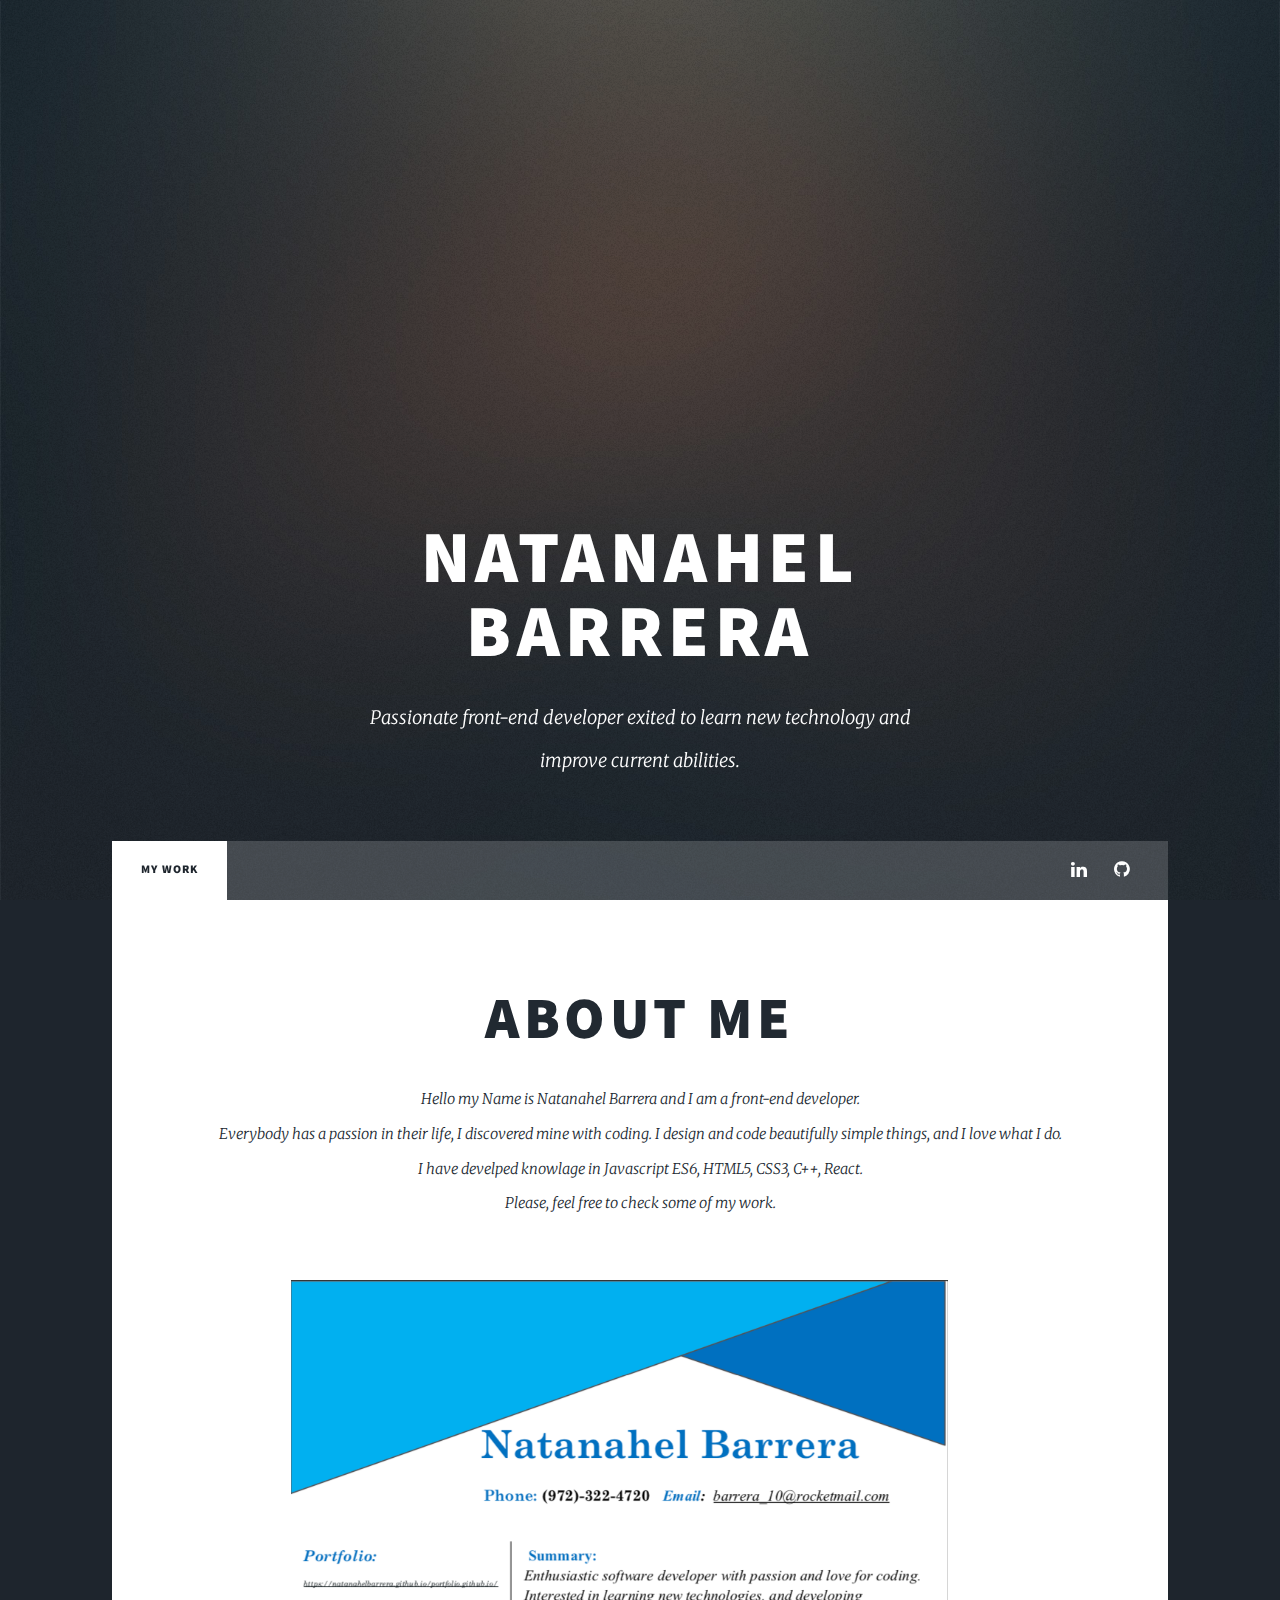
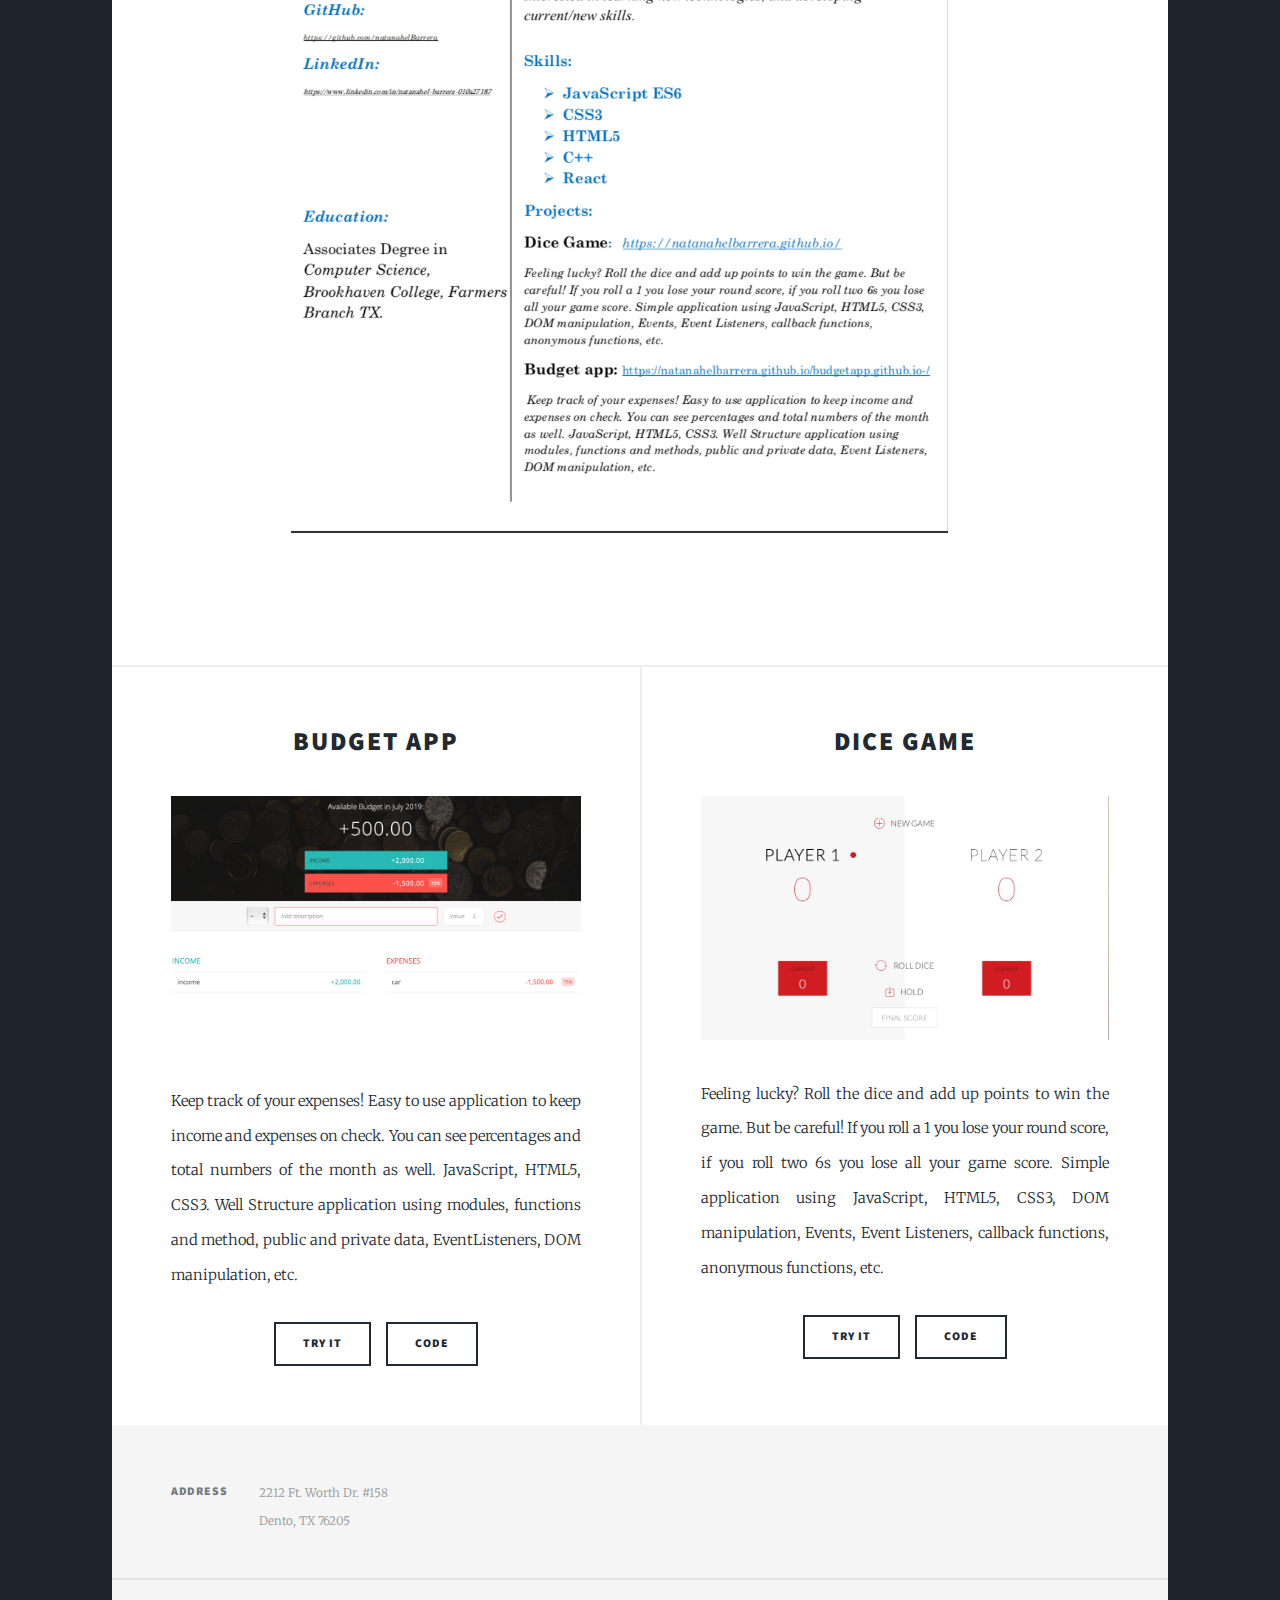
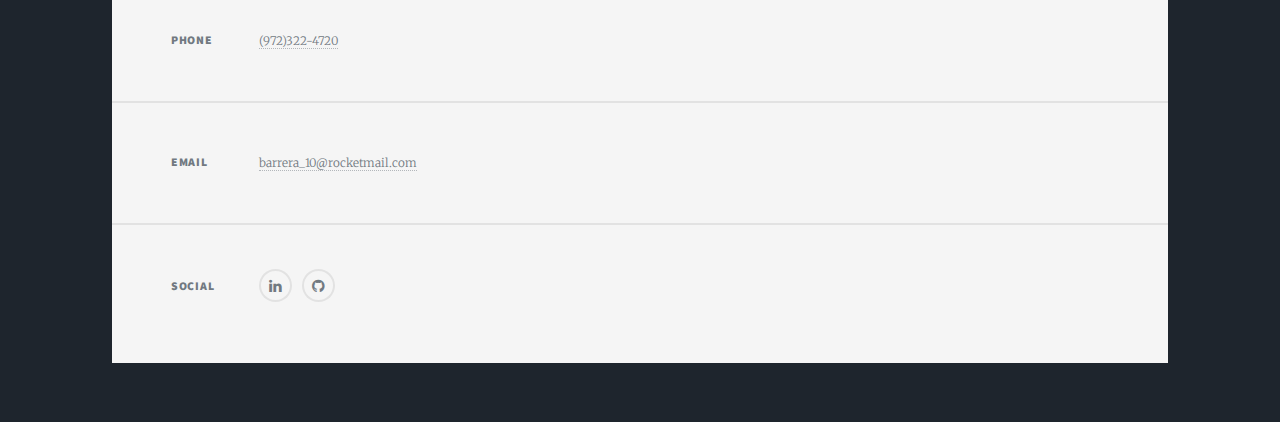
<file: index.html>
<!DOCTYPE HTML>
<!--
	Massively by HTML5 UP
	html5up.net | @ajlkn
	Free for personal and commercial use under the CCA 3.0 license (html5up.net/license)
-->
<html>
	<head>
		<title>Natanahel Portfolio</title>
		<meta charset="utf-8" />
		<meta name="viewport" content="width=device-width, initial-scale=1, user-scalable=no" />
		<link rel="stylesheet" href="assets/css/main.css" />
		<noscript><link rel="stylesheet" href="assets/css/noscript.css" /></noscript>
	</head>
	<body class="is-preload">

		<!-- Wrapper -->
			<div id="wrapper" >

				<!-- Intro -->
					<div id="intro">
						<h1>Natanahel<br />
						Barrera </h1>
						<p>Passionate front-end developer exited to learn new technology and <br /> improve current abilities.</p>
						
					</div>

				<!-- Header -->
					

				<!-- Nav -->
					<nav id="nav">
						<ul class="links">
							<li class="active"><a href="index.html">My Work </a></li>
						
						</ul>
						<ul class="icons">
							<li><a href="https://www.linkedin.com/in/natanahel-barrera-010a27187" class="icon fa-linkedin"><span class="label">fa-linkedin</span></a></li>
							<li><a href="https://github.com/natanahelBarrera" class="icon fa-github"><span class="label">GitHub</span></a></li>
							
					
						</ul>
					</nav>

				<!-- Main -->
					<div id="main">

						<!-- Featured Post -->
							<article class="post featured">
								<header class="major">
								
									<h2><a >About Me<br />
									</a></h2>
									<p>Hello my Name is Natanahel Barrera and I am a front-end developer. <br />
									Everybody has a passion in their life, I discovered mine with coding. I design and code beautifully simple things, and I love what I do. <br/>
									 I have develped knowlage in Javascript ES6, HTML5, CSS3, C++, React.<br />
								    Please, feel free to check some of my work.</p>
								</header>
								<a class="image main"><img src="images/resume.jpg" alt="" /></a>
								<p>                      </p>
								<ul class="actions special">
									<!----<li><a href="" class="button large">Resume</a></li>-->
								</ul>
							</article>

						<!-- Posts -->
							<section class="posts">
								<article>
									<header>
										
										<h2><a href="#">Budget app<br />
										</a></h2>
									</header>
									<a href="https://natanahelbarrera.github.io/budgetapp.github.io-/" class="image fit"><img src="images/picbudgety.jpg" alt="" /></a>
									<p>Keep track of your expenses! Easy to use application to keep income and expenses on check. You can see percentages and total numbers of the month as well. JavaScript, HTML5, CSS3.
										Well Structure application using modules, functions and method, public and private data, EventListeners, DOM manipulation, etc.
										 </p>
									<ul class="actions special">
										<li><a href="https://natanahelbarrera.github.io/budgetapp.github.io-/" class="button">Try it</a></li>
										<li><a href="https://github.com/natanahelBarrera/budgetapp.github.io-" class="button">code</a></li>
									</ul>
								</article>
								<article>
									<header>
										
										<h2><a href="#">Dice Game<br />
										</a></h2>
									</header>
									<a href="https://natanahelbarrera.github.io/" class="image fit"><img src="images/dicegame.jpg" alt="" /></a>
									<p>
										Feeling lucky? Roll the dice and add up points to win the game. But be careful! If you roll a 1 you lose your round score, if you roll two 6s you lose all your game score. Simple application using JavaScript, HTML5, CSS3, DOM manipulation, Events, Event Listeners, callback functions, anonymous functions, etc.</p>
									<ul class="actions special">
										<li><a href="https://natanahelbarrera.github.io/" class="button">Try it</a></li>
										<li><a href="https://github.com/natanahelBarrera/dicegame" class="button">code</a></li>
									</ul>
								</article>
							
									
							</section>

						<!-- Footer -->
					
					</div>

				<!-- Footer -->
					<footer id="footer">
						
						<section class="split contact">
							<section class="alt">
								<h3>Address</h3>
								<p>2212 Ft. Worth Dr. #158 <br /> 
								Dento, TX 76205</p>
							</section>
							<section>
								<h3>Phone</h3>
								<p><a href="#">(972)322-4720</a></p>
							</section>
							<section>
								<h3>Email</h3>
								<p><a href="mailto:barrera_10@rocketmail.com">barrera_10@rocketmail.com</a></p>
							</section>
							<section>
								<h3>Social</h3>
								<ul class="icons alt">
					
									<li><a href="https://www.linkedin.com/in/natanahel-barrera-010a27187" class="icon alt fa-linkedin"><span class="label">linkedin</span></a></li>
									<li><a href="https://github.com/natanahelBarrera" class="icon alt fa-github"><span class="label">GitHub</span></a></li>
									
								</ul>
							</section>
						</section>
					</footer>

				<!-- Copyright -->
					<div id="copyright">
						
					</div>

			</div>

		<!-- Scripts -->
			<script src="assets/js/jquery.min.js"></script>
			<script src="assets/js/jquery.scrollex.min.js"></script>
			<script src="assets/js/jquery.scrolly.min.js"></script>
			<script src="assets/js/browser.min.js"></script>
			<script src="assets/js/breakpoints.min.js"></script>
			<script src="assets/js/util.js"></script>
			<script src="assets/js/main.js"></script>

	</body>
</html>
</file>
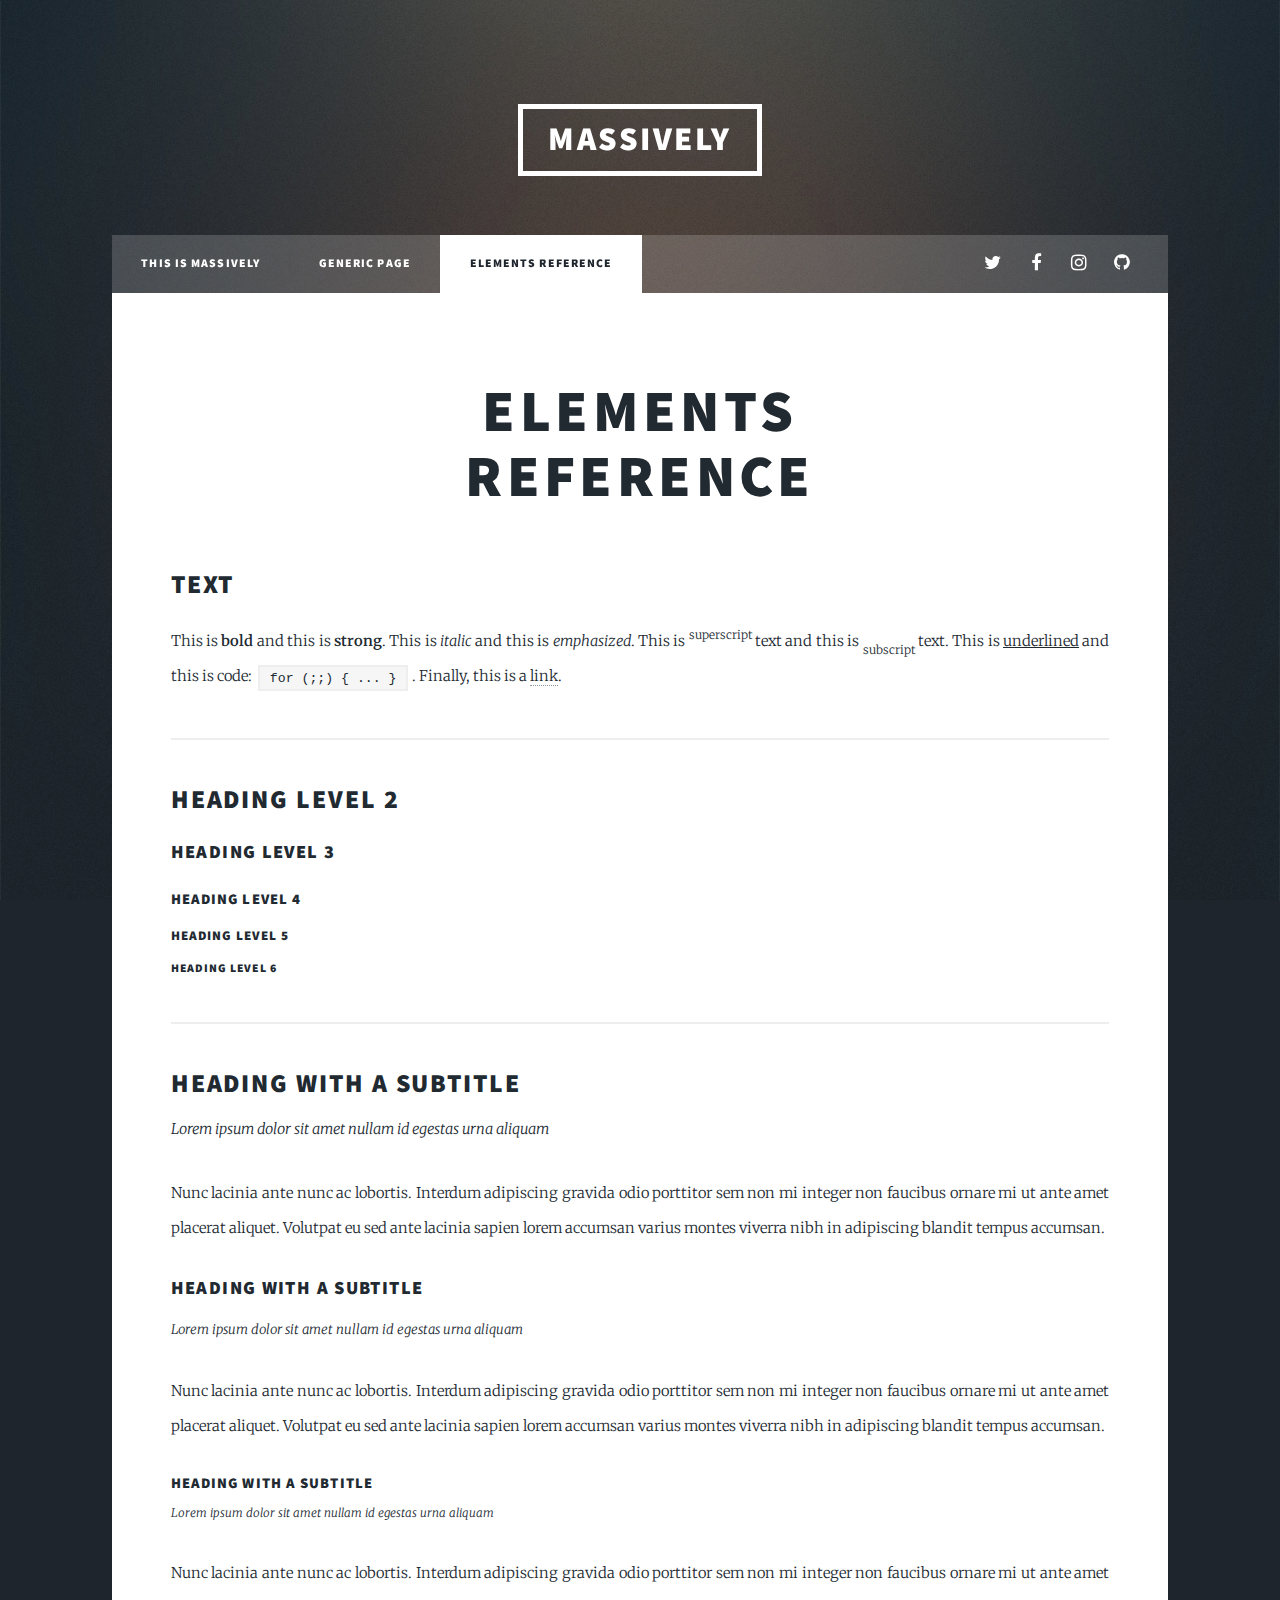
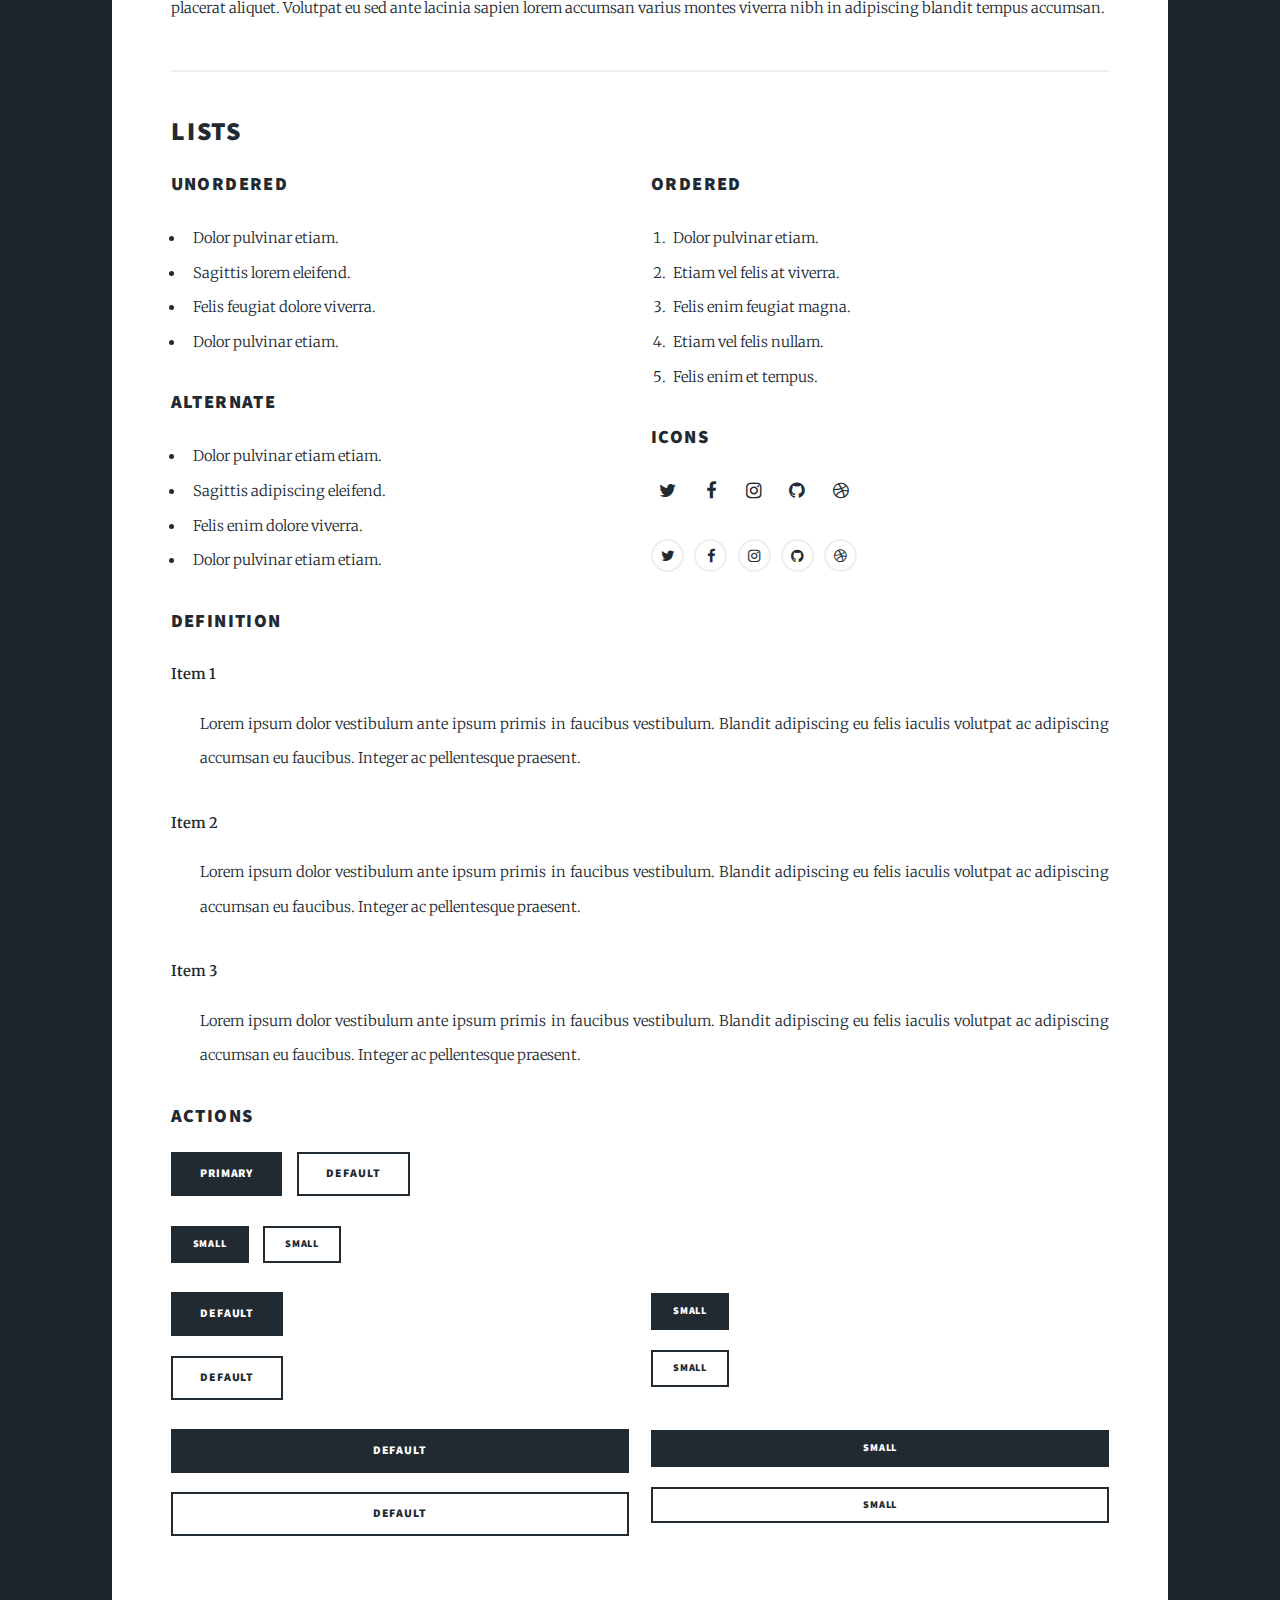
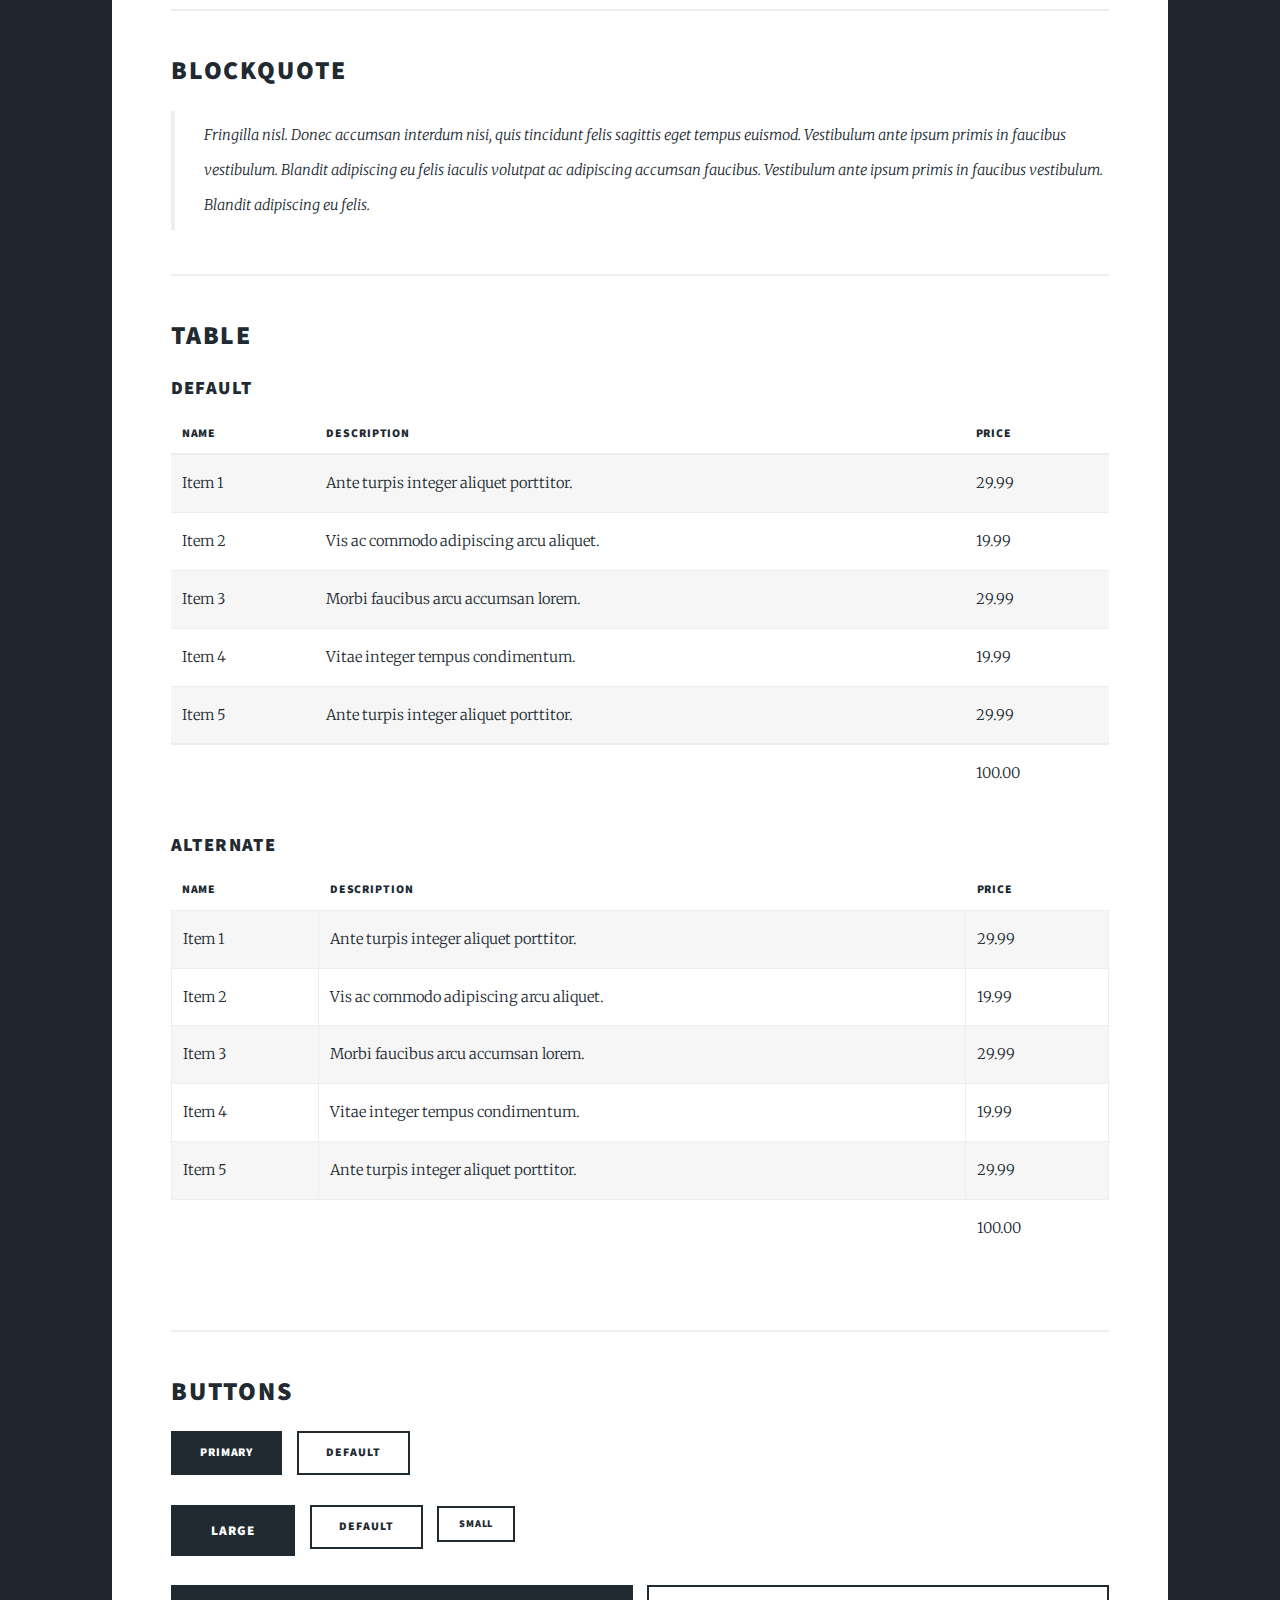
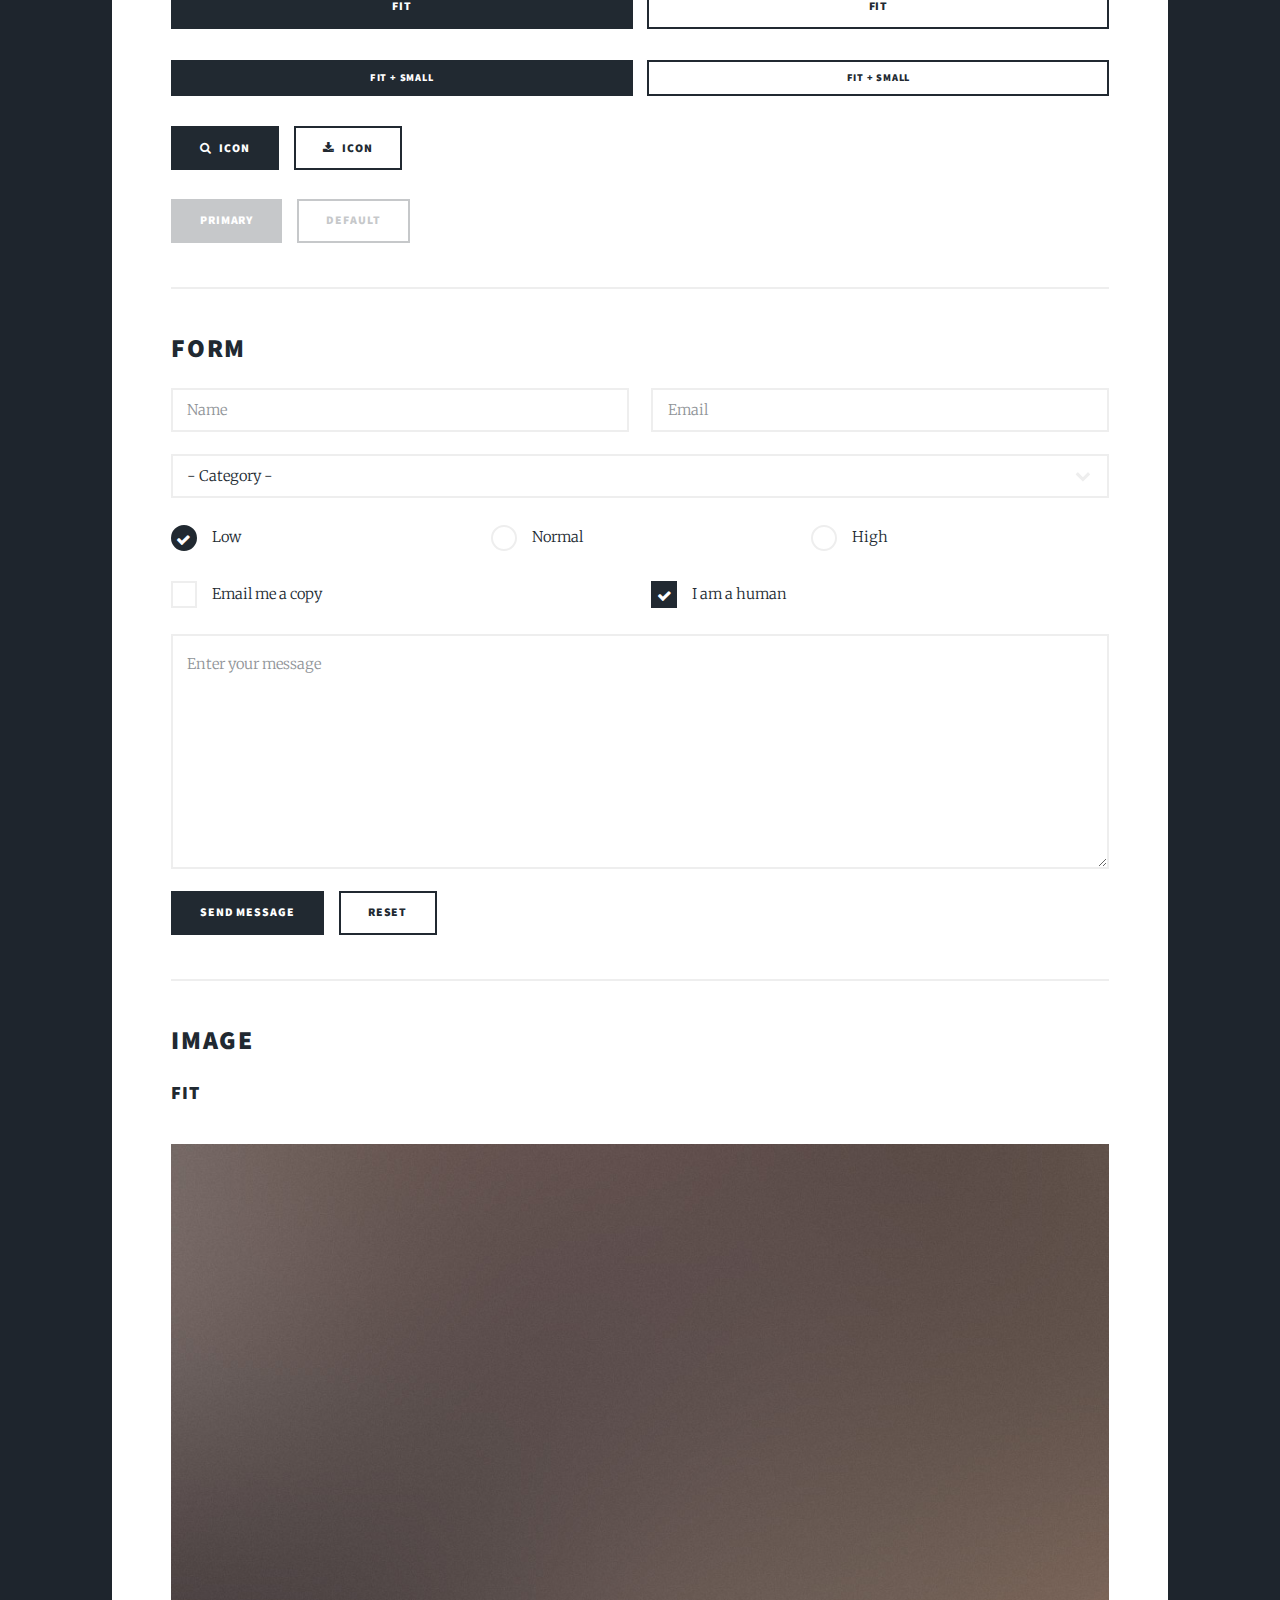
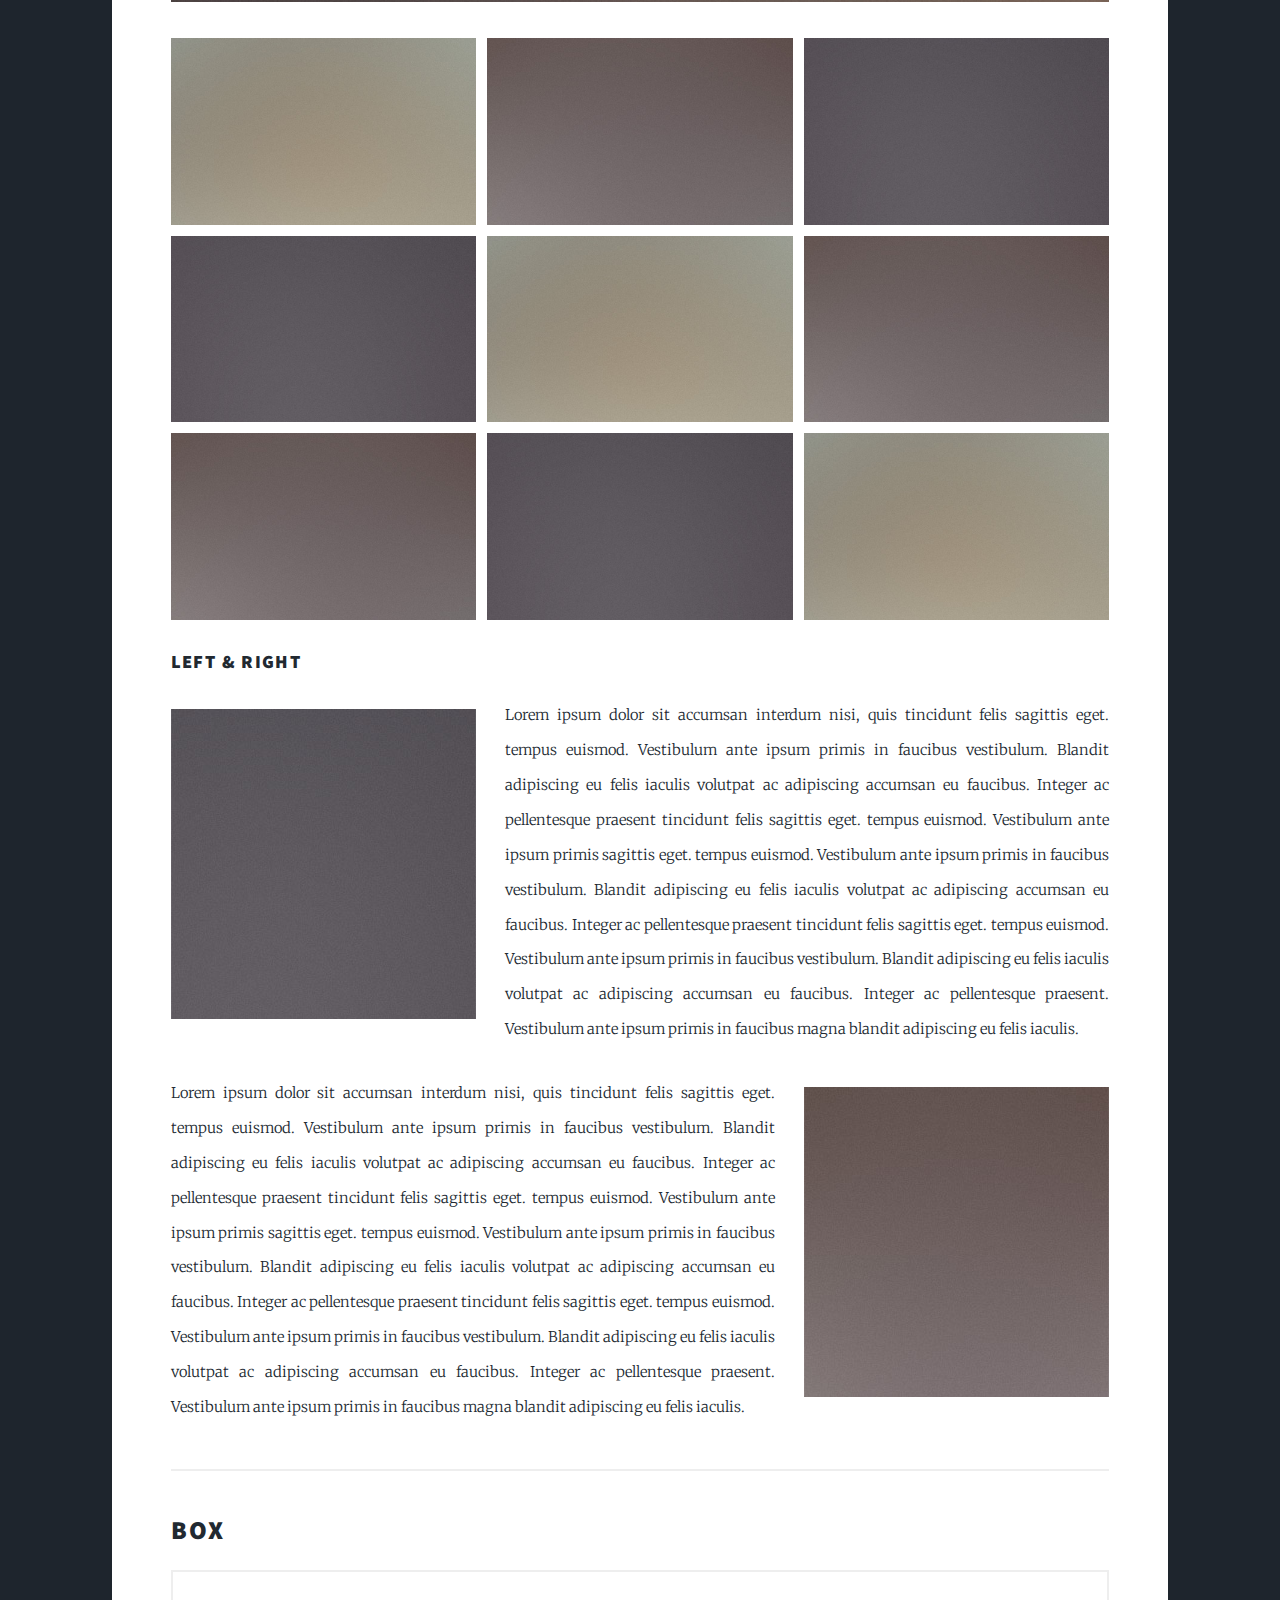
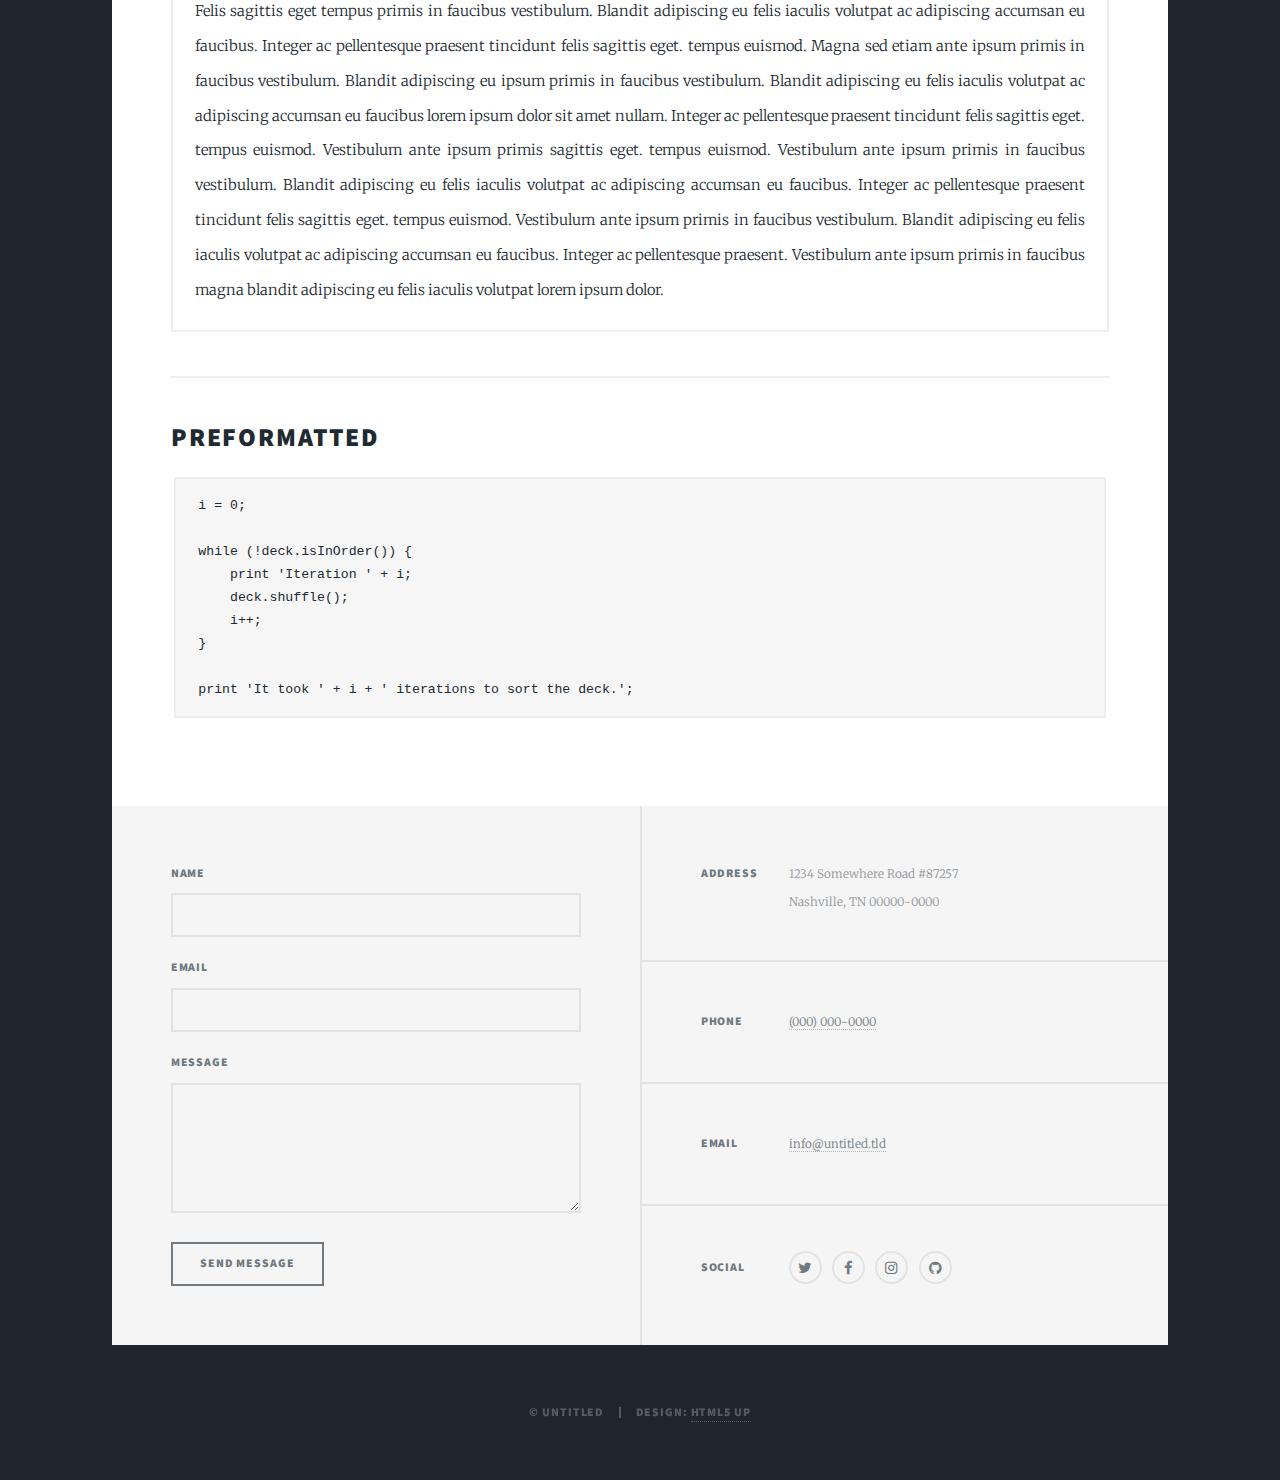
<file: elements.html>
<!DOCTYPE HTML>
<!--
	Massively by HTML5 UP
	html5up.net | @ajlkn
	Free for personal and commercial use under the CCA 3.0 license (html5up.net/license)
-->
<html>
	<head>
		<title>Elements Reference - Massively by HTML5 UP</title>
		<meta charset="utf-8" />
		<meta name="viewport" content="width=device-width, initial-scale=1, user-scalable=no" />
		<link rel="stylesheet" href="assets/css/main.css" />
		<noscript><link rel="stylesheet" href="assets/css/noscript.css" /></noscript>
	</head>
	<body class="is-preload">

		<!-- Wrapper -->
			<div id="wrapper">

				<!-- Header -->
					<header id="header">
						<a href="index.html" class="logo">Massively</a>
					</header>

				<!-- Nav -->
					<nav id="nav">
						<ul class="links">
							<li><a href="index.html">This is Massively</a></li>
							<li><a href="generic.html">Generic Page</a></li>
							<li class="active"><a href="elements.html">Elements Reference</a></li>
						</ul>
						<ul class="icons">
							<li><a href="#" class="icon fa-twitter"><span class="label">Twitter</span></a></li>
							<li><a href="#" class="icon fa-facebook"><span class="label">Facebook</span></a></li>
							<li><a href="#" class="icon fa-instagram"><span class="label">Instagram</span></a></li>
							<li><a href="#" class="icon fa-github"><span class="label">GitHub</span></a></li>
						</ul>
					</nav>

				<!-- Main -->
					<div id="main">

						<!-- Post -->
							<section class="post">
								<header class="major">
									<h1>Elements<br />
									Reference</h1>
								</header>

								<!-- Text stuff -->
									<h2>Text</h2>
									<p>This is <b>bold</b> and this is <strong>strong</strong>. This is <i>italic</i> and this is <em>emphasized</em>.
									This is <sup>superscript</sup> text and this is <sub>subscript</sub> text.
									This is <u>underlined</u> and this is code: <code>for (;;) { ... }</code>.
									Finally, this is a <a href="#">link</a>.</p>
									<hr />
									<h2>Heading Level 2</h2>
									<h3>Heading Level 3</h3>
									<h4>Heading Level 4</h4>
									<h5>Heading Level 5</h5>
									<h6>Heading Level 6</h6>
									<hr />
									<header>
										<h2>Heading with a Subtitle</h2>
										<p>Lorem ipsum dolor sit amet nullam id egestas urna aliquam</p>
									</header>
									<p>Nunc lacinia ante nunc ac lobortis. Interdum adipiscing gravida odio porttitor sem non mi integer non faucibus ornare mi ut ante amet placerat aliquet. Volutpat eu sed ante lacinia sapien lorem accumsan varius montes viverra nibh in adipiscing blandit tempus accumsan.</p>
									<header>
										<h3>Heading with a Subtitle</h3>
										<p>Lorem ipsum dolor sit amet nullam id egestas urna aliquam</p>
									</header>
									<p>Nunc lacinia ante nunc ac lobortis. Interdum adipiscing gravida odio porttitor sem non mi integer non faucibus ornare mi ut ante amet placerat aliquet. Volutpat eu sed ante lacinia sapien lorem accumsan varius montes viverra nibh in adipiscing blandit tempus accumsan.</p>
									<header>
										<h4>Heading with a Subtitle</h4>
										<p>Lorem ipsum dolor sit amet nullam id egestas urna aliquam</p>
									</header>
									<p>Nunc lacinia ante nunc ac lobortis. Interdum adipiscing gravida odio porttitor sem non mi integer non faucibus ornare mi ut ante amet placerat aliquet. Volutpat eu sed ante lacinia sapien lorem accumsan varius montes viverra nibh in adipiscing blandit tempus accumsan.</p>

									<hr />

								<!-- Lists -->
									<h2>Lists</h2>
									<div class="row">
										<div class="col-6 col-12-small">

											<h3>Unordered</h3>
											<ul>
												<li>Dolor pulvinar etiam.</li>
												<li>Sagittis lorem eleifend.</li>
												<li>Felis feugiat dolore viverra.</li>
												<li>Dolor pulvinar etiam.</li>
											</ul>

											<h3>Alternate</h3>
											<ul class="alt">
												<li>Dolor pulvinar etiam etiam.</li>
												<li>Sagittis adipiscing eleifend.</li>
												<li>Felis enim dolore viverra.</li>
												<li>Dolor pulvinar etiam etiam.</li>
											</ul>

										</div>
										<div class="col-6 col-12-small">

											<h3>Ordered</h3>
											<ol>
												<li>Dolor pulvinar etiam.</li>
												<li>Etiam vel felis at viverra.</li>
												<li>Felis enim feugiat magna.</li>
												<li>Etiam vel felis nullam.</li>
												<li>Felis enim et tempus.</li>
											</ol>

											<h3>Icons</h3>
											<ul class="icons">
												<li><a href="#" class="icon fa-twitter"><span class="label">Twitter</span></a></li>
												<li><a href="#" class="icon fa-facebook"><span class="label">Facebook</span></a></li>
												<li><a href="#" class="icon fa-instagram"><span class="label">Instagram</span></a></li>
												<li><a href="#" class="icon fa-github"><span class="label">Github</span></a></li>
												<li><a href="#" class="icon fa-dribbble"><span class="label">Dribbble</span></a></li>
											</ul>
											<ul class="icons alt">
												<li><a href="#" class="icon alt fa-twitter"><span class="label">Twitter</span></a></li>
												<li><a href="#" class="icon alt fa-facebook"><span class="label">Facebook</span></a></li>
												<li><a href="#" class="icon alt fa-instagram"><span class="label">Instagram</span></a></li>
												<li><a href="#" class="icon alt fa-github"><span class="label">Github</span></a></li>
												<li><a href="#" class="icon alt fa-dribbble"><span class="label">Dribbble</span></a></li>
											</ul>

										</div>
									</div>
									<h3>Definition</h3>
									<dl>
										<dt>Item 1</dt>
										<dd>
											<p>Lorem ipsum dolor vestibulum ante ipsum primis in faucibus vestibulum. Blandit adipiscing eu felis iaculis volutpat ac adipiscing accumsan eu faucibus. Integer ac pellentesque praesent.</p>
										</dd>
										<dt>Item 2</dt>
										<dd>
											<p>Lorem ipsum dolor vestibulum ante ipsum primis in faucibus vestibulum. Blandit adipiscing eu felis iaculis volutpat ac adipiscing accumsan eu faucibus. Integer ac pellentesque praesent.</p>
										</dd>
										<dt>Item 3</dt>
										<dd>
											<p>Lorem ipsum dolor vestibulum ante ipsum primis in faucibus vestibulum. Blandit adipiscing eu felis iaculis volutpat ac adipiscing accumsan eu faucibus. Integer ac pellentesque praesent.</p>
										</dd>
									</dl>

									<h3>Actions</h3>
									<ul class="actions">
										<li><a href="#" class="button primary">Primary</a></li>
										<li><a href="#" class="button">Default</a></li>
									</ul>
									<ul class="actions small">
										<li><a href="#" class="button primary small">Small</a></li>
										<li><a href="#" class="button small">Small</a></li>
									</ul>
									<div class="row">
										<div class="col-6 col-12-small">
											<ul class="actions stacked">
												<li><a href="#" class="button primary">Default</a></li>
												<li><a href="#" class="button">Default</a></li>
											</ul>
										</div>
										<div class="col-6 col-12-small">
											<ul class="actions stacked">
												<li><a href="#" class="button primary small">Small</a></li>
												<li><a href="#" class="button small">Small</a></li>
											</ul>
										</div>
									</div>
									<div class="row">
										<div class="col-6 col-12-small">
											<ul class="actions stacked">
												<li><a href="#" class="button primary fit">Default</a></li>
												<li><a href="#" class="button fit">Default</a></li>
											</ul>
										</div>
										<div class="col-6 col-12-small">
											<ul class="actions stacked">
												<li><a href="#" class="button primary small fit">Small</a></li>
												<li><a href="#" class="button small fit">Small</a></li>
											</ul>
										</div>
									</div>

									<hr />

								<!-- Blockquote -->
									<h2>Blockquote</h2>
									<blockquote>Fringilla nisl. Donec accumsan interdum nisi, quis tincidunt felis sagittis eget tempus euismod. Vestibulum ante ipsum primis in faucibus vestibulum. Blandit adipiscing eu felis iaculis volutpat ac adipiscing accumsan faucibus. Vestibulum ante ipsum primis in faucibus vestibulum. Blandit adipiscing eu felis.</blockquote>

									<hr />

								<!-- Table -->
									<h2>Table</h2>

									<h3>Default</h3>
									<div class="table-wrapper">
										<table>
											<thead>
												<tr>
													<th>Name</th>
													<th>Description</th>
													<th>Price</th>
												</tr>
											</thead>
											<tbody>
												<tr>
													<td>Item 1</td>
													<td>Ante turpis integer aliquet porttitor.</td>
													<td>29.99</td>
												</tr>
												<tr>
													<td>Item 2</td>
													<td>Vis ac commodo adipiscing arcu aliquet.</td>
													<td>19.99</td>
												</tr>
												<tr>
													<td>Item 3</td>
													<td> Morbi faucibus arcu accumsan lorem.</td>
													<td>29.99</td>
												</tr>
												<tr>
													<td>Item 4</td>
													<td>Vitae integer tempus condimentum.</td>
													<td>19.99</td>
												</tr>
												<tr>
													<td>Item 5</td>
													<td>Ante turpis integer aliquet porttitor.</td>
													<td>29.99</td>
												</tr>
											</tbody>
											<tfoot>
												<tr>
													<td colspan="2"></td>
													<td>100.00</td>
												</tr>
											</tfoot>
										</table>
									</div>

									<h3>Alternate</h3>
									<div class="table-wrapper">
										<table class="alt">
											<thead>
												<tr>
													<th>Name</th>
													<th>Description</th>
													<th>Price</th>
												</tr>
											</thead>
											<tbody>
												<tr>
													<td>Item 1</td>
													<td>Ante turpis integer aliquet porttitor.</td>
													<td>29.99</td>
												</tr>
												<tr>
													<td>Item 2</td>
													<td>Vis ac commodo adipiscing arcu aliquet.</td>
													<td>19.99</td>
												</tr>
												<tr>
													<td>Item 3</td>
													<td> Morbi faucibus arcu accumsan lorem.</td>
													<td>29.99</td>
												</tr>
												<tr>
													<td>Item 4</td>
													<td>Vitae integer tempus condimentum.</td>
													<td>19.99</td>
												</tr>
												<tr>
													<td>Item 5</td>
													<td>Ante turpis integer aliquet porttitor.</td>
													<td>29.99</td>
												</tr>
											</tbody>
											<tfoot>
												<tr>
													<td colspan="2"></td>
													<td>100.00</td>
												</tr>
											</tfoot>
										</table>
									</div>

									<hr />

								<!-- Buttons -->
									<h2>Buttons</h2>
									<ul class="actions">
										<li><a href="#" class="button primary">Primary</a></li>
										<li><a href="#" class="button">Default</a></li>
									</ul>
									<ul class="actions">
										<li><a href="#" class="button primary large">Large</a></li>
										<li><a href="#" class="button">Default</a></li>
										<li><a href="#" class="button small">Small</a></li>
									</ul>
									<ul class="actions fit">
										<li><a href="#" class="button primary fit">Fit</a></li>
										<li><a href="#" class="button fit">Fit</a></li>
									</ul>
									<ul class="actions fit small">
										<li><a href="#" class="button primary fit small">Fit + Small</a></li>
										<li><a href="#" class="button fit small">Fit + Small</a></li>
									</ul>
									<ul class="actions">
										<li><a href="#" class="button primary icon fa-search">Icon</a></li>
										<li><a href="#" class="button icon fa-download">Icon</a></li>
									</ul>
									<ul class="actions">
										<li><span class="button primary disabled">Primary</span></li>
										<li><span class="button disabled">Default</span></li>
									</ul>

									<hr />

								<!-- Form -->
									<h2>Form</h2>

									<form method="post" action="#">
										<div class="row gtr-uniform">
											<div class="col-6 col-12-xsmall">
												<input type="text" name="demo-name" id="demo-name" value="" placeholder="Name" />
											</div>
											<div class="col-6 col-12-xsmall">
												<input type="email" name="demo-email" id="demo-email" value="" placeholder="Email" />
											</div>
											<!-- Break -->
											<div class="col-12">
												<select name="demo-category" id="demo-category">
													<option value="">- Category -</option>
													<option value="1">Manufacturing</option>
													<option value="1">Shipping</option>
													<option value="1">Administration</option>
													<option value="1">Human Resources</option>
												</select>
											</div>
											<!-- Break -->
											<div class="col-4 col-12-small">
												<input type="radio" id="demo-priority-low" name="demo-priority" checked>
												<label for="demo-priority-low">Low</label>
											</div>
											<div class="col-4 col-12-small">
												<input type="radio" id="demo-priority-normal" name="demo-priority">
												<label for="demo-priority-normal">Normal</label>
											</div>
											<div class="col-4 col-12-small">
												<input type="radio" id="demo-priority-high" name="demo-priority">
												<label for="demo-priority-high">High</label>
											</div>
											<!-- Break -->
											<div class="col-6 col-12-small">
												<input type="checkbox" id="demo-copy" name="demo-copy">
												<label for="demo-copy">Email me a copy</label>
											</div>
											<div class="col-6 col-12-small">
												<input type="checkbox" id="demo-human" name="demo-human" checked>
												<label for="demo-human">I am a human</label>
											</div>
											<!-- Break -->
											<div class="col-12">
												<textarea name="demo-message" id="demo-message" placeholder="Enter your message" rows="6"></textarea>
											</div>
											<!-- Break -->
											<div class="col-12">
												<ul class="actions">
													<li><input type="submit" value="Send Message" class="primary" /></li>
													<li><input type="reset" value="Reset" /></li>
												</ul>
											</div>
										</div>
									</form>

									<hr />

								<!-- Image -->
									<h2>Image</h2>

									<h3>Fit</h3>
									<span class="image fit"><img src="images/pic01.jpg" alt="" /></span>
									<div class="box alt">
										<div class="row gtr-50 gtr-uniform">
											<div class="col-4"><span class="image fit"><img src="images/pic02.jpg" alt="" /></span></div>
											<div class="col-4"><span class="image fit"><img src="images/pic03.jpg" alt="" /></span></div>
											<div class="col-4"><span class="image fit"><img src="images/pic04.jpg" alt="" /></span></div>
											<!-- Break -->
											<div class="col-4"><span class="image fit"><img src="images/pic04.jpg" alt="" /></span></div>
											<div class="col-4"><span class="image fit"><img src="images/pic02.jpg" alt="" /></span></div>
											<div class="col-4"><span class="image fit"><img src="images/pic03.jpg" alt="" /></span></div>
											<!-- Break -->
											<div class="col-4"><span class="image fit"><img src="images/pic03.jpg" alt="" /></span></div>
											<div class="col-4"><span class="image fit"><img src="images/pic04.jpg" alt="" /></span></div>
											<div class="col-4"><span class="image fit"><img src="images/pic02.jpg" alt="" /></span></div>
										</div>
									</div>

									<h3>Left &amp; Right</h3>
									<p><span class="image left"><img src="images/pic08.jpg" alt="" /></span>Lorem ipsum dolor sit accumsan interdum nisi, quis tincidunt felis sagittis eget. tempus euismod. Vestibulum ante ipsum primis in faucibus vestibulum. Blandit adipiscing eu felis iaculis volutpat ac adipiscing accumsan eu faucibus. Integer ac pellentesque praesent tincidunt felis sagittis eget. tempus euismod. Vestibulum ante ipsum primis sagittis eget. tempus euismod. Vestibulum ante ipsum primis in faucibus vestibulum. Blandit adipiscing eu felis iaculis volutpat ac adipiscing accumsan eu faucibus. Integer ac pellentesque praesent tincidunt felis sagittis eget. tempus euismod. Vestibulum ante ipsum primis in faucibus vestibulum. Blandit adipiscing eu felis iaculis volutpat ac adipiscing accumsan eu faucibus. Integer ac pellentesque praesent. Vestibulum ante ipsum primis in faucibus magna blandit adipiscing eu felis iaculis.</p>
									<p><span class="image right"><img src="images/pic09.jpg" alt="" /></span>Lorem ipsum dolor sit accumsan interdum nisi, quis tincidunt felis sagittis eget. tempus euismod. Vestibulum ante ipsum primis in faucibus vestibulum. Blandit adipiscing eu felis iaculis volutpat ac adipiscing accumsan eu faucibus. Integer ac pellentesque praesent tincidunt felis sagittis eget. tempus euismod. Vestibulum ante ipsum primis sagittis eget. tempus euismod. Vestibulum ante ipsum primis in faucibus vestibulum. Blandit adipiscing eu felis iaculis volutpat ac adipiscing accumsan eu faucibus. Integer ac pellentesque praesent tincidunt felis sagittis eget. tempus euismod. Vestibulum ante ipsum primis in faucibus vestibulum. Blandit adipiscing eu felis iaculis volutpat ac adipiscing accumsan eu faucibus. Integer ac pellentesque praesent. Vestibulum ante ipsum primis in faucibus magna blandit adipiscing eu felis iaculis.</p>

									<hr />

								<!-- Box -->
									<h2>Box</h2>
									<div class="box">
										<p>Felis sagittis eget tempus primis in faucibus vestibulum. Blandit adipiscing eu felis iaculis volutpat ac adipiscing accumsan eu faucibus. Integer ac pellentesque praesent tincidunt felis sagittis eget. tempus euismod. Magna sed etiam ante ipsum primis in faucibus vestibulum. Blandit adipiscing eu ipsum primis in faucibus vestibulum. Blandit adipiscing eu felis iaculis volutpat ac adipiscing accumsan eu faucibus lorem ipsum dolor sit amet nullam. Integer ac pellentesque praesent tincidunt felis sagittis eget. tempus euismod. Vestibulum ante ipsum primis sagittis eget. tempus euismod. Vestibulum ante ipsum primis in faucibus vestibulum. Blandit adipiscing eu felis iaculis volutpat ac adipiscing accumsan eu faucibus. Integer ac pellentesque praesent tincidunt felis sagittis eget. tempus euismod. Vestibulum ante ipsum primis in faucibus vestibulum. Blandit adipiscing eu felis iaculis volutpat ac adipiscing accumsan eu faucibus. Integer ac pellentesque praesent. Vestibulum ante ipsum primis in faucibus magna blandit adipiscing eu felis iaculis volutpat lorem ipsum dolor.</p>
									</div>

									<hr />

								<!-- Preformatted Code -->
									<h2>Preformatted</h2>
									<pre><code>i = 0;

while (!deck.isInOrder()) {
    print 'Iteration ' + i;
    deck.shuffle();
    i++;
}

print 'It took ' + i + ' iterations to sort the deck.';
</code></pre>

							</section>

					</div>

				<!-- Footer -->
					<footer id="footer">
						<section>
							<form method="post" action="#">
								<div class="fields">
									<div class="field">
										<label for="name">Name</label>
										<input type="text" name="name" id="name" />
									</div>
									<div class="field">
										<label for="email">Email</label>
										<input type="text" name="email" id="email" />
									</div>
									<div class="field">
										<label for="message">Message</label>
										<textarea name="message" id="message" rows="3"></textarea>
									</div>
								</div>
								<ul class="actions">
									<li><input type="submit" value="Send Message" /></li>
								</ul>
							</form>
						</section>
						<section class="split contact">
							<section class="alt">
								<h3>Address</h3>
								<p>1234 Somewhere Road #87257<br />
								Nashville, TN 00000-0000</p>
							</section>
							<section>
								<h3>Phone</h3>
								<p><a href="#">(000) 000-0000</a></p>
							</section>
							<section>
								<h3>Email</h3>
								<p><a href="#">info@untitled.tld</a></p>
							</section>
							<section>
								<h3>Social</h3>
								<ul class="icons alt">
									<li><a href="#" class="icon alt fa-twitter"><span class="label">Twitter</span></a></li>
									<li><a href="#" class="icon alt fa-facebook"><span class="label">Facebook</span></a></li>
									<li><a href="#" class="icon alt fa-instagram"><span class="label">Instagram</span></a></li>
									<li><a href="#" class="icon alt fa-github"><span class="label">GitHub</span></a></li>
								</ul>
							</section>
						</section>
					</footer>

				<!-- Copyright -->
					<div id="copyright">
						<ul><li>&copy; Untitled</li><li>Design: <a href="https://html5up.net">HTML5 UP</a></li></ul>
					</div>

			</div>

		<!-- Scripts -->
			<script src="assets/js/jquery.min.js"></script>
			<script src="assets/js/jquery.scrollex.min.js"></script>
			<script src="assets/js/jquery.scrolly.min.js"></script>
			<script src="assets/js/browser.min.js"></script>
			<script src="assets/js/breakpoints.min.js"></script>
			<script src="assets/js/util.js"></script>
			<script src="assets/js/main.js"></script>

	</body>
</html>
</file>
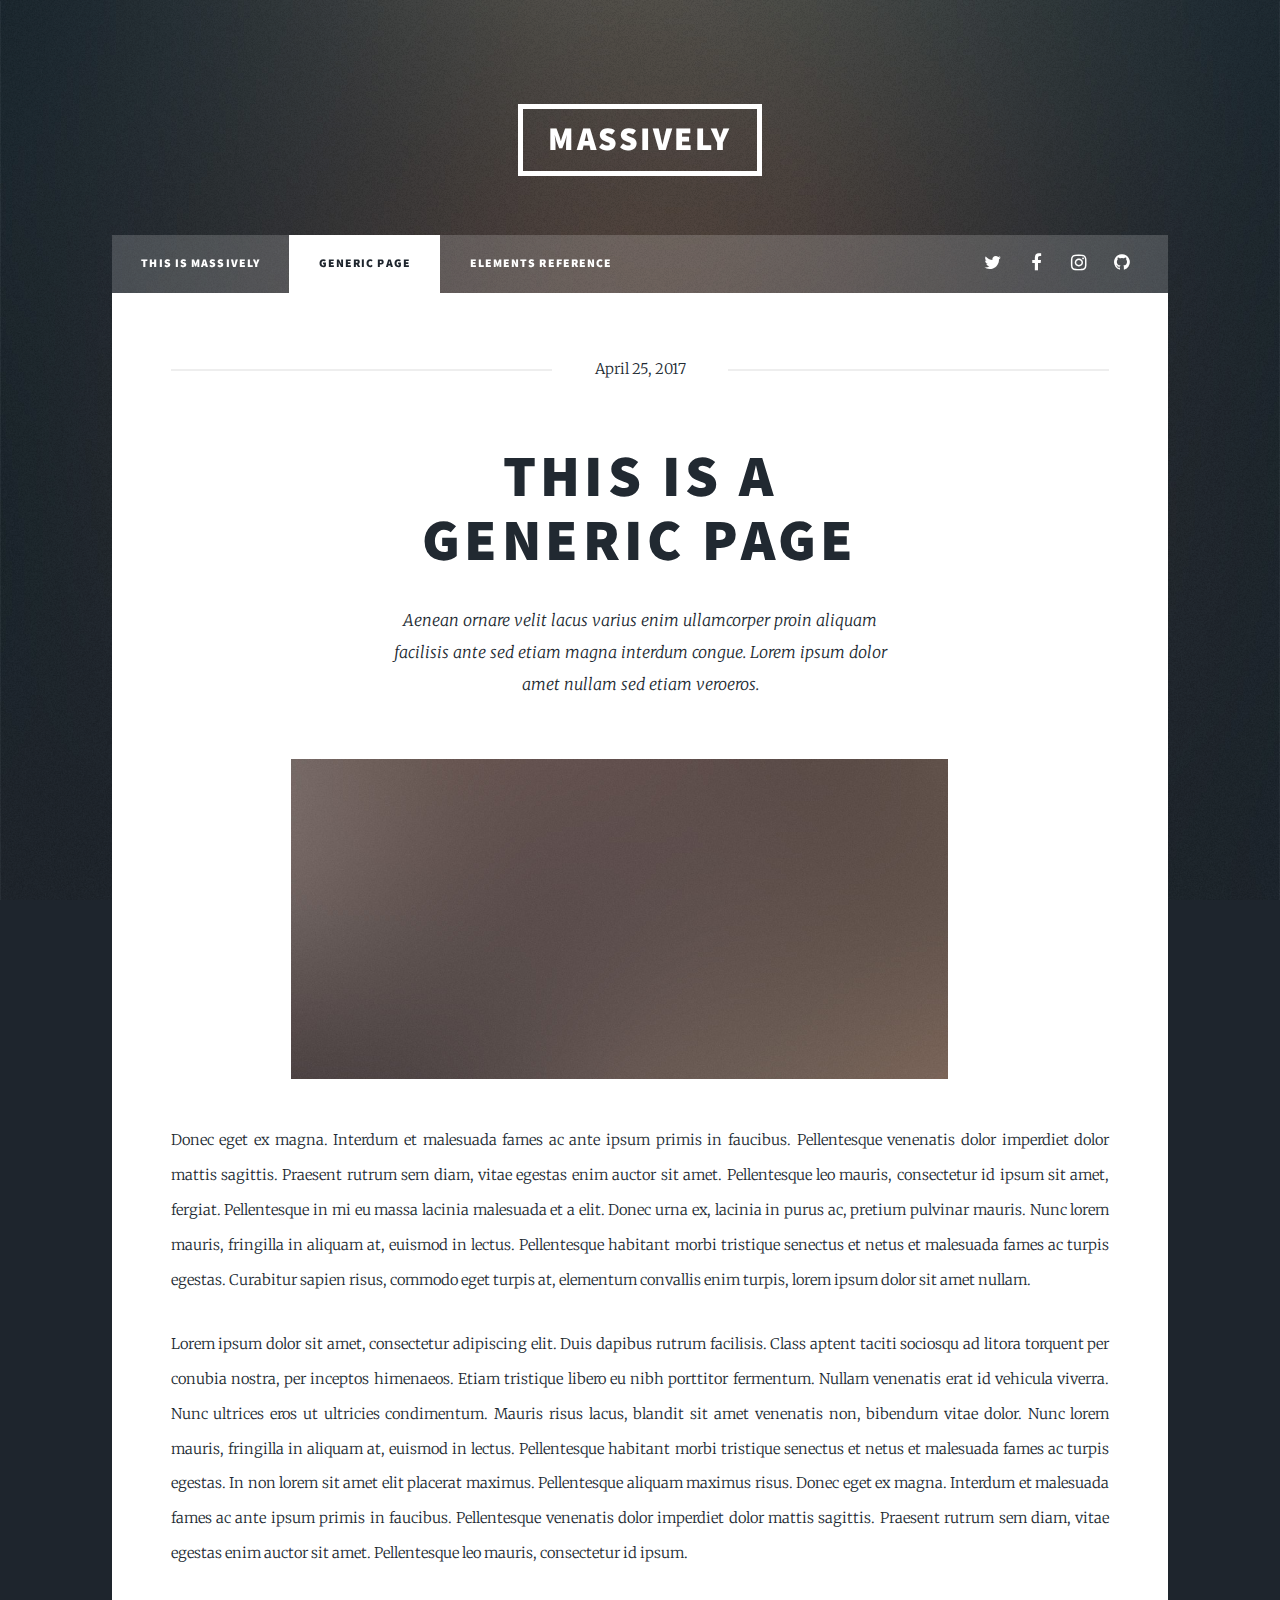
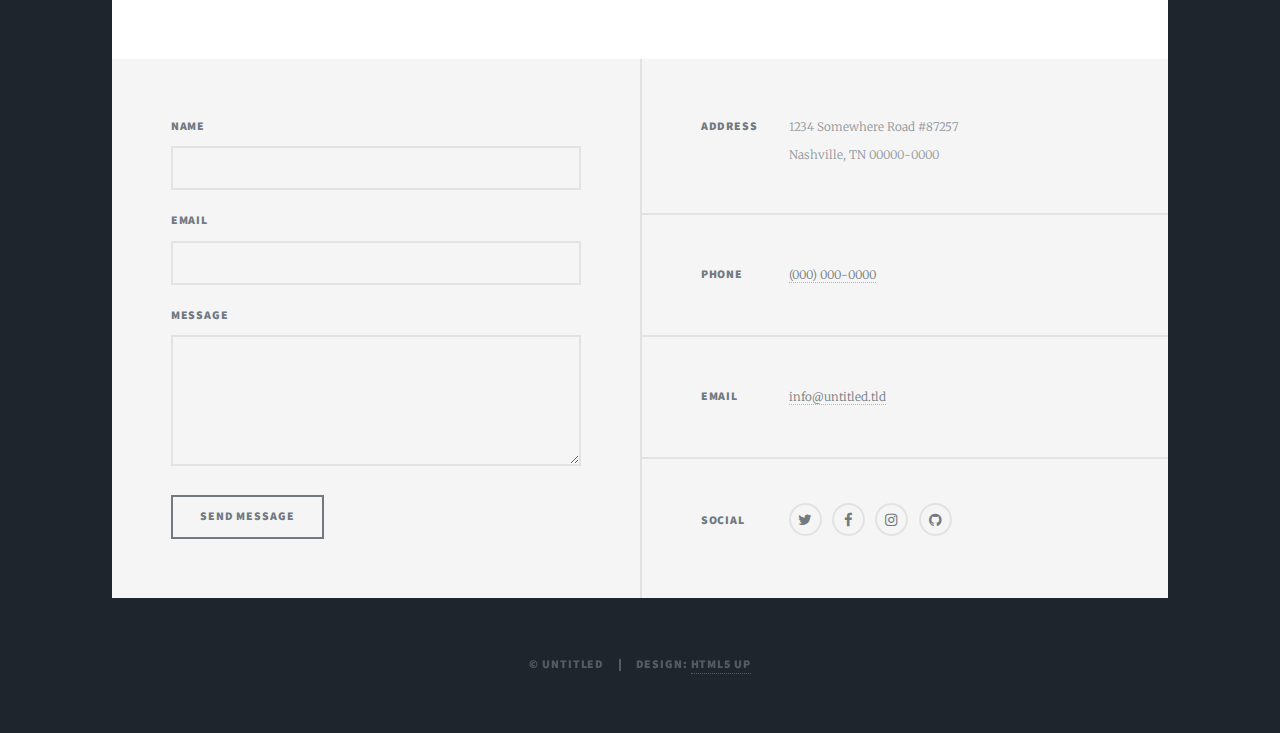
<file: generic.html>
<!DOCTYPE HTML>
<!--
	Massively by HTML5 UP
	html5up.net | @ajlkn
	Free for personal and commercial use under the CCA 3.0 license (html5up.net/license)
-->
<html>
	<head>
		<title>Generic Page -</title>
		<meta charset="utf-8" />
		<meta name="viewport" content="width=device-width, initial-scale=1, user-scalable=no" />
		<link rel="stylesheet" href="assets/css/main.css" />
		<noscript><link rel="stylesheet" href="assets/css/noscript.css" /></noscript>
	</head>
	<body class="is-preload">

		<!-- Wrapper -->
			<div id="wrapper">

				<!-- Header -->
					<header id="header">
						<a href="index.html" class="logo">Massively</a>
					</header>

				<!-- Nav -->
					<nav id="nav">
						<ul class="links">
							<li><a href="index.html">This is Massively</a></li>
							<li class="active"><a href="generic.html">Generic Page</a></li>
							<li><a href="elements.html">Elements Reference</a></li>
						</ul>
						<ul class="icons">
							<li><a href="#" class="icon fa-twitter"><span class="label">Twitter</span></a></li>
							<li><a href="#" class="icon fa-facebook"><span class="label">Facebook</span></a></li>
							<li><a href="#" class="icon fa-instagram"><span class="label">Instagram</span></a></li>
							<li><a href="#" class="icon fa-github"><span class="label">GitHub</span></a></li>
						</ul>
					</nav>

				<!-- Main -->
					<div id="main">

						<!-- Post -->
							<section class="post">
								<header class="major">
									<span class="date">April 25, 2017</span>
									<h1>This is a<br />
									Generic Page</h1>
									<p>Aenean ornare velit lacus varius enim ullamcorper proin aliquam<br />
									facilisis ante sed etiam magna interdum congue. Lorem ipsum dolor<br />
									amet nullam sed etiam veroeros.</p>
								</header>
								<div class="image main"><img src="images/pic01.jpg" alt="" /></div>
								<p>Donec eget ex magna. Interdum et malesuada fames ac ante ipsum primis in faucibus. Pellentesque venenatis dolor imperdiet dolor mattis sagittis. Praesent rutrum sem diam, vitae egestas enim auctor sit amet. Pellentesque leo mauris, consectetur id ipsum sit amet, fergiat. Pellentesque in mi eu massa lacinia malesuada et a elit. Donec urna ex, lacinia in purus ac, pretium pulvinar mauris. Nunc lorem mauris, fringilla in aliquam at, euismod in lectus. Pellentesque habitant morbi tristique senectus et netus et malesuada fames ac turpis egestas. Curabitur sapien risus, commodo eget turpis at, elementum convallis enim turpis, lorem ipsum dolor sit amet nullam.</p>
								<p>Lorem ipsum dolor sit amet, consectetur adipiscing elit. Duis dapibus rutrum facilisis. Class aptent taciti sociosqu ad litora torquent per conubia nostra, per inceptos himenaeos. Etiam tristique libero eu nibh porttitor fermentum. Nullam venenatis erat id vehicula viverra. Nunc ultrices eros ut ultricies condimentum. Mauris risus lacus, blandit sit amet venenatis non, bibendum vitae dolor. Nunc lorem mauris, fringilla in aliquam at, euismod in lectus. Pellentesque habitant morbi tristique senectus et netus et malesuada fames ac turpis egestas. In non lorem sit amet elit placerat maximus. Pellentesque aliquam maximus risus. Donec eget ex magna. Interdum et malesuada fames ac ante ipsum primis in faucibus. Pellentesque venenatis dolor imperdiet dolor mattis sagittis. Praesent rutrum sem diam, vitae egestas enim auctor sit amet. Pellentesque leo mauris, consectetur id ipsum.</p>
							</section>

					</div>

				<!-- Footer -->
					<footer id="footer">
						<section>
							<form method="post" action="#">
								<div class="fields">
									<div class="field">
										<label for="name">Name</label>
										<input type="text" name="name" id="name" />
									</div>
									<div class="field">
										<label for="email">Email</label>
										<input type="text" name="email" id="email" />
									</div>
									<div class="field">
										<label for="message">Message</label>
										<textarea name="message" id="message" rows="3"></textarea>
									</div>
								</div>
								<ul class="actions">
									<li><input type="submit" value="Send Message" /></li>
								</ul>
							</form>
						</section>
						<section class="split contact">
							<section class="alt">
								<h3>Address</h3>
								<p>1234 Somewhere Road #87257<br />
								Nashville, TN 00000-0000</p>
							</section>
							<section>
								<h3>Phone</h3>
								<p><a href="#">(000) 000-0000</a></p>
							</section>
							<section>
								<h3>Email</h3>
								<p><a href="#">info@untitled.tld</a></p>
							</section>
							<section>
								<h3>Social</h3>
								<ul class="icons alt">
									<li><a href="#" class="icon alt fa-twitter"><span class="label">Twitter</span></a></li>
									<li><a href="#" class="icon alt fa-facebook"><span class="label">Facebook</span></a></li>
									<li><a href="#" class="icon alt fa-instagram"><span class="label">Instagram</span></a></li>
									<li><a href="#" class="icon alt fa-github"><span class="label">GitHub</span></a></li>
								</ul>
							</section>
						</section>
					</footer>

				<!-- Copyright -->
					<div id="copyright">
						<ul><li>&copy; Untitled</li><li>Design: <a href="https://html5up.net">HTML5 UP</a></li></ul>
					</div>

			</div>

		<!-- Scripts -->
			<script src="assets/js/jquery.min.js"></script>
			<script src="assets/js/jquery.scrollex.min.js"></script>
			<script src="assets/js/jquery.scrolly.min.js"></script>
			<script src="assets/js/browser.min.js"></script>
			<script src="assets/js/breakpoints.min.js"></script>
			<script src="assets/js/util.js"></script>
			<script src="assets/js/main.js"></script>

	</body>
</html>
</file>
<file: assets/css/main.css>
@import url(font-awesome.min.css);
@import url("https://fonts.googleapis.com/css?family=Merriweather:300,700,300italic,700italic|Source+Sans+Pro:900");

/*
	Massively by HTML5 UP
	html5up.net | @ajlkn
	Free for personal and commercial use under the CCA 3.0 license (html5up.net/license)
*/

html, body, div, span, applet, object,
iframe, h1, h2, h3, h4, h5, h6, p, blockquote,
pre, a, abbr, acronym, address, big, cite,
code, del, dfn, em, img, ins, kbd, q, s, samp,
small, strike, strong, sub, sup, tt, var, b,
u, i, center, dl, dt, dd, ol, ul, li, fieldset,
form, label, legend, table, caption, tbody,
tfoot, thead, tr, th, td, article, aside,
canvas, details, embed, figure, figcaption,
footer, header, hgroup, menu, nav, output, ruby,
section, summary, time, mark, audio, video {
	margin: 0;
	padding: 0;
	border: 0;
	font-size: 100%;
	font: inherit;
	vertical-align: baseline;}

article, aside, details, figcaption, figure,
footer, header, hgroup, menu, nav, section {
	display: block;}

body {
	line-height: 1;
}

ol, ul {
	list-style: none;
}

blockquote, q {
	quotes: none;
}

	blockquote:before, blockquote:after, q:before, q:after {
		content: '';
		content: none;
	}

table {
	border-collapse: collapse;
	border-spacing: 0;
}

body {
	-webkit-text-size-adjust: none;
}

mark {
	background-color: transparent;
	color: inherit;
}

input::-moz-focus-inner {
	border: 0;
	padding: 0;
}

input, select, textarea {
	-moz-appearance: none;
	-webkit-appearance: none;
	-ms-appearance: none;
	appearance: none;
}

/* Basic */

	@-ms-viewport {
		width: device-width;
	}

	body {
		-ms-overflow-style: scrollbar;
	}

	@media screen and (max-width: 480px) {

		html, body {
			min-width: 320px;
		}

	}

	html {
		box-sizing: border-box;
	}

	*, *:before, *:after {
		box-sizing: inherit;
	}

	body {
		background-color: #1e252d;
	}

		body.is-preload *, body.is-preload *:before, body.is-preload *:after {
			-moz-animation: none !important;
			-webkit-animation: none !important;
			-ms-animation: none !important;
			animation: none !important;
			-moz-transition: none !important;
			-webkit-transition: none !important;
			-ms-transition: none !important;
			transition: none !important;
		}

/* Type */

	html {
		font-size: 16pt;
	}

		@media screen and (max-width: 1680px) {

			html {
				font-size: 12pt;
			}

		}

		@media screen and (max-width: 1280px) {

			html {
				font-size: 11pt;
			}

		}

		@media screen and (max-width: 360px) {

			html {
				font-size: 10pt;
			}

		}

	body {
		color: #212931;
	}

	body, input, select, textarea {
		font-family: "Merriweather", Georgia, serif;
		font-weight: 300;
		font-size: 1rem;
		line-height: 2.375;
	}

	a {
		-moz-transition: color 0.2s ease-in-out, background-color 0.2s ease-in-out, border-color 0.2s ease-in-out, box-shadow 0.2s ease-in-out;
		-webkit-transition: color 0.2s ease-in-out, background-color 0.2s ease-in-out, border-color 0.2s ease-in-out, box-shadow 0.2s ease-in-out;
		-ms-transition: color 0.2s ease-in-out, background-color 0.2s ease-in-out, border-color 0.2s ease-in-out, box-shadow 0.2s ease-in-out;
		transition: color 0.2s ease-in-out, background-color 0.2s ease-in-out, border-color 0.2s ease-in-out, box-shadow 0.2s ease-in-out;
		border-bottom: dotted 1px;
		text-decoration: none;
	}

		a:hover {
			border-bottom-color: transparent;
		}

	strong, b {
		font-weight: 600;
	}

	em, i {
		font-style: italic;
	}

	p {
		text-align: justify;
		margin: 0 0 2rem 0;
	}

	h1, h2, h3, h4, h5, h6 {
		font-family: "Source Sans Pro", Helvetica, sans-serif;
		font-weight: 900;
		line-height: 1.5;
		letter-spacing: 0.075em;
		text-transform: uppercase;
		margin: 0 0 1rem 0;
	}

		h1 a, h2 a, h3 a, h4 a, h5 a, h6 a {
			border-bottom: 0;
			color: inherit;
			text-decoration: none;
		}

	h1 {
		font-size: 4rem;
		line-height: 1.1;
		margin: 0 0 2rem 0;
	}

	h2 {
		font-size: 1.75rem;
		line-height: 1.3;
		margin: 0 0 1.5rem 0;
	}

	h3 {
		font-size: 1.25rem;
		margin: 0 0 1.5rem 0;
	}

	h4 {
		font-size: 1rem;
	}

	h5 {
		font-size: 0.9rem;
	}

	h6 {
		font-size: 0.8rem;
	}

	sub {
		font-size: 0.8rem;
		position: relative;
		top: 0.5rem;
	}

	sup {
		font-size: 0.8rem;
		position: relative;
		top: -0.5rem;
	}

	blockquote {
		border-left: solid 4px;
		font-style: italic;
		margin: 0 0 2rem 0;
		padding: 0.5rem 0 0.5rem 2rem;
	}

	code {
		border: solid 2px;
		font-family: "Courier New", monospace;
		font-size: 0.9rem;
		margin: 0 0.25rem;
		padding: 0.25rem 0.65rem;
	}

	pre {
		-webkit-overflow-scrolling: touch;
		font-family: "Courier New", monospace;
		font-size: 0.9rem;
		margin: 0 0 2rem 0;
	}

		pre code {
			display: block;
			line-height: 1.75;
			padding: 1rem 1.5rem;
			overflow-x: auto;
		}

	hr {
		border: 0;
		border-bottom: solid 2px;
		margin: 3rem 0;
	}

		hr.major {
			margin: 5rem 0;
		}

	.align-left {
		text-align: left;
	}

	.align-center {
		text-align: center;
	}

	.align-right {
		text-align: right;
	}

	input, select, textarea {
		color: #212931;
	}

	a {
		color: #212931;
		border-bottom-color: rgba(33, 41, 49, 0.5);
	}

		a:hover {
			border-bottom-color: transparent;
			color: #18bfef !important;
		}

	strong, b {
		color: #212931;
	}

	h1, h2, h3, h4, h5, h6 {
		color: #212931;
	}

	blockquote {
		border-left-color: #eeeeee;
	}

	code {
		background: rgba(220, 220, 220, 0.25);
		border-color: #eeeeee;
	}

	hr {
		border-bottom-color: #eeeeee;
	}

/* Row */

	.row {
		display: flex;
		flex-wrap: wrap;
		box-sizing: border-box;
		align-items: stretch;
	}

		.row > * {
			box-sizing: border-box;
		}

		.row.gtr-uniform > * > :last-child {
			margin-bottom: 0;
		}

		.row.aln-left {
			justify-content: flex-start;
		}

		.row.aln-center {
			justify-content: center;
		}

		.row.aln-right {
			justify-content: flex-end;
		}

		.row.aln-top {
			align-items: flex-start;
		}

		.row.aln-middle {
			align-items: center;
		}

		.row.aln-bottom {
			align-items: flex-end;
		}

		.row > .imp {
			order: -1;
		}

		.row > .col-1 {
			width: 8.3333333333%;
		}

		.row > .off-1 {
			margin-left: 8.3333333333%;
		}

		.row > .col-2 {
			width: 16.6666666667%;
		}

		.row > .off-2 {
			margin-left: 16.6666666667%;
		}

		.row > .col-3 {
			width: 25%;
		}

		.row > .off-3 {
			margin-left: 25%;
		}

		.row > .col-4 {
			width: 33.3333333333%;
		}

		.row > .off-4 {
			margin-left: 33.3333333333%;
		}

		.row > .col-5 {
			width: 41.6666666667%;
		}

		.row > .off-5 {
			margin-left: 41.6666666667%;
		}

		.row > .col-6 {
			width: 50%;
		}

		.row > .off-6 {
			margin-left: 50%;
		}

		.row > .col-7 {
			width: 58.3333333333%;
		}

		.row > .off-7 {
			margin-left: 58.3333333333%;
		}

		.row > .col-8 {
			width: 66.6666666667%;
		}

		.row > .off-8 {
			margin-left: 66.6666666667%;
		}

		.row > .col-9 {
			width: 75%;
		}

		.row > .off-9 {
			margin-left: 75%;
		}

		.row > .col-10 {
			width: 83.3333333333%;
		}

		.row > .off-10 {
			margin-left: 83.3333333333%;
		}

		.row > .col-11 {
			width: 91.6666666667%;
		}

		.row > .off-11 {
			margin-left: 91.6666666667%;
		}

		.row > .col-12 {
			width: 100%;
		}

		.row > .off-12 {
			margin-left: 100%;
		}

		.row.gtr-0 {
			margin-top: 0;
			margin-left: 0rem;
		}

			.row.gtr-0 > * {
				padding: 0 0 0 0rem;
			}

			.row.gtr-0.gtr-uniform {
				margin-top: 0rem;
			}

				.row.gtr-0.gtr-uniform > * {
					padding-top: 0rem;
				}

		.row.gtr-25 {
			margin-top: 0;
			margin-left: -0.375rem;
		}

			.row.gtr-25 > * {
				padding: 0 0 0 0.375rem;
			}

			.row.gtr-25.gtr-uniform {
				margin-top: -0.375rem;
			}

				.row.gtr-25.gtr-uniform > * {
					padding-top: 0.375rem;
				}

		.row.gtr-50 {
			margin-top: 0;
			margin-left: -0.75rem;
		}

			.row.gtr-50 > * {
				padding: 0 0 0 0.75rem;
			}

			.row.gtr-50.gtr-uniform {
				margin-top: -0.75rem;
			}

				.row.gtr-50.gtr-uniform > * {
					padding-top: 0.75rem;
				}

		.row {
			margin-top: 0;
			margin-left: -1.5rem;
		}

			.row > * {
				padding: 0 0 0 1.5rem;
			}

			.row.gtr-uniform {
				margin-top: -1.5rem;
			}

				.row.gtr-uniform > * {
					padding-top: 1.5rem;
				}

		.row.gtr-150 {
			margin-top: 0;
			margin-left: -2.25rem;
		}

			.row.gtr-150 > * {
				padding: 0 0 0 2.25rem;
			}

			.row.gtr-150.gtr-uniform {
				margin-top: -2.25rem;
			}

				.row.gtr-150.gtr-uniform > * {
					padding-top: 2.25rem;
				}

		.row.gtr-200 {
			margin-top: 0;
			margin-left: -3rem;
		}

			.row.gtr-200 > * {
				padding: 0 0 0 3rem;
			}

			.row.gtr-200.gtr-uniform {
				margin-top: -3rem;
			}

				.row.gtr-200.gtr-uniform > * {
					padding-top: 3rem;
				}

		@media screen and (max-width: 1680px) {

			.row {
				display: flex;
				flex-wrap: wrap;
				box-sizing: border-box;
				align-items: stretch;
			}

				.row > * {
					box-sizing: border-box;
				}

				.row.gtr-uniform > * > :last-child {
					margin-bottom: 0;
				}

				.row.aln-left {
					justify-content: flex-start;
				}

				.row.aln-center {
					justify-content: center;
				}

				.row.aln-right {
					justify-content: flex-end;
				}

				.row.aln-top {
					align-items: flex-start;
				}

				.row.aln-middle {
					align-items: center;
				}

				.row.aln-bottom {
					align-items: flex-end;
				}

				.row > .imp-xlarge {
					order: -1;
				}

				.row > .col-1-xlarge {
					width: 8.3333333333%;
				}

				.row > .off-1-xlarge {
					margin-left: 8.3333333333%;
				}

				.row > .col-2-xlarge {
					width: 16.6666666667%;
				}

				.row > .off-2-xlarge {
					margin-left: 16.6666666667%;
				}

				.row > .col-3-xlarge {
					width: 25%;
				}

				.row > .off-3-xlarge {
					margin-left: 25%;
				}

				.row > .col-4-xlarge {
					width: 33.3333333333%;
				}

				.row > .off-4-xlarge {
					margin-left: 33.3333333333%;
				}

				.row > .col-5-xlarge {
					width: 41.6666666667%;
				}

				.row > .off-5-xlarge {
					margin-left: 41.6666666667%;
				}

				.row > .col-6-xlarge {
					width: 50%;
				}

				.row > .off-6-xlarge {
					margin-left: 50%;
				}

				.row > .col-7-xlarge {
					width: 58.3333333333%;
				}

				.row > .off-7-xlarge {
					margin-left: 58.3333333333%;
				}

				.row > .col-8-xlarge {
					width: 66.6666666667%;
				}

				.row > .off-8-xlarge {
					margin-left: 66.6666666667%;
				}

				.row > .col-9-xlarge {
					width: 75%;
				}

				.row > .off-9-xlarge {
					margin-left: 75%;
				}

				.row > .col-10-xlarge {
					width: 83.3333333333%;
				}

				.row > .off-10-xlarge {
					margin-left: 83.3333333333%;
				}

				.row > .col-11-xlarge {
					width: 91.6666666667%;
				}

				.row > .off-11-xlarge {
					margin-left: 91.6666666667%;
				}

				.row > .col-12-xlarge {
					width: 100%;
				}

				.row > .off-12-xlarge {
					margin-left: 100%;
				}

				.row.gtr-0 {
					margin-top: 0;
					margin-left: 0rem;
				}

					.row.gtr-0 > * {
						padding: 0 0 0 0rem;
					}

					.row.gtr-0.gtr-uniform {
						margin-top: 0rem;
					}

						.row.gtr-0.gtr-uniform > * {
							padding-top: 0rem;
						}

				.row.gtr-25 {
					margin-top: 0;
					margin-left: -0.375rem;
				}

					.row.gtr-25 > * {
						padding: 0 0 0 0.375rem;
					}

					.row.gtr-25.gtr-uniform {
						margin-top: -0.375rem;
					}

						.row.gtr-25.gtr-uniform > * {
							padding-top: 0.375rem;
						}

				.row.gtr-50 {
					margin-top: 0;
					margin-left: -0.75rem;
				}

					.row.gtr-50 > * {
						padding: 0 0 0 0.75rem;
					}

					.row.gtr-50.gtr-uniform {
						margin-top: -0.75rem;
					}

						.row.gtr-50.gtr-uniform > * {
							padding-top: 0.75rem;
						}

				.row {
					margin-top: 0;
					margin-left: -1.5rem;
				}

					.row > * {
						padding: 0 0 0 1.5rem;
					}

					.row.gtr-uniform {
						margin-top: -1.5rem;
					}

						.row.gtr-uniform > * {
							padding-top: 1.5rem;
						}

				.row.gtr-150 {
					margin-top: 0;
					margin-left: -2.25rem;
				}

					.row.gtr-150 > * {
						padding: 0 0 0 2.25rem;
					}

					.row.gtr-150.gtr-uniform {
						margin-top: -2.25rem;
					}

						.row.gtr-150.gtr-uniform > * {
							padding-top: 2.25rem;
						}

				.row.gtr-200 {
					margin-top: 0;
					margin-left: -3rem;
				}

					.row.gtr-200 > * {
						padding: 0 0 0 3rem;
					}

					.row.gtr-200.gtr-uniform {
						margin-top: -3rem;
					}

						.row.gtr-200.gtr-uniform > * {
							padding-top: 3rem;
						}

		}

		@media screen and (max-width: 1280px) {

			.row {
				display: flex;
				flex-wrap: wrap;
				box-sizing: border-box;
				align-items: stretch;
			}

				.row > * {
					box-sizing: border-box;
				}

				.row.gtr-uniform > * > :last-child {
					margin-bottom: 0;
				}

				.row.aln-left {
					justify-content: flex-start;
				}

				.row.aln-center {
					justify-content: center;
				}

				.row.aln-right {
					justify-content: flex-end;
				}

				.row.aln-top {
					align-items: flex-start;
				}

				.row.aln-middle {
					align-items: center;
				}

				.row.aln-bottom {
					align-items: flex-end;
				}

				.row > .imp-large {
					order: -1;
				}

				.row > .col-1-large {
					width: 8.3333333333%;
				}

				.row > .off-1-large {
					margin-left: 8.3333333333%;
				}

				.row > .col-2-large {
					width: 16.6666666667%;
				}

				.row > .off-2-large {
					margin-left: 16.6666666667%;
				}

				.row > .col-3-large {
					width: 25%;
				}

				.row > .off-3-large {
					margin-left: 25%;
				}

				.row > .col-4-large {
					width: 33.3333333333%;
				}

				.row > .off-4-large {
					margin-left: 33.3333333333%;
				}

				.row > .col-5-large {
					width: 41.6666666667%;
				}

				.row > .off-5-large {
					margin-left: 41.6666666667%;
				}

				.row > .col-6-large {
					width: 50%;
				}

				.row > .off-6-large {
					margin-left: 50%;
				}

				.row > .col-7-large {
					width: 58.3333333333%;
				}

				.row > .off-7-large {
					margin-left: 58.3333333333%;
				}

				.row > .col-8-large {
					width: 66.6666666667%;
				}

				.row > .off-8-large {
					margin-left: 66.6666666667%;
				}

				.row > .col-9-large {
					width: 75%;
				}

				.row > .off-9-large {
					margin-left: 75%;
				}

				.row > .col-10-large {
					width: 83.3333333333%;
				}

				.row > .off-10-large {
					margin-left: 83.3333333333%;
				}

				.row > .col-11-large {
					width: 91.6666666667%;
				}

				.row > .off-11-large {
					margin-left: 91.6666666667%;
				}

				.row > .col-12-large {
					width: 100%;
				}

				.row > .off-12-large {
					margin-left: 100%;
				}

				.row.gtr-0 {
					margin-top: 0;
					margin-left: 0rem;
				}

					.row.gtr-0 > * {
						padding: 0 0 0 0rem;
					}

					.row.gtr-0.gtr-uniform {
						margin-top: 0rem;
					}

						.row.gtr-0.gtr-uniform > * {
							padding-top: 0rem;
						}

				.row.gtr-25 {
					margin-top: 0;
					margin-left: -0.375rem;
				}

					.row.gtr-25 > * {
						padding: 0 0 0 0.375rem;
					}

					.row.gtr-25.gtr-uniform {
						margin-top: -0.375rem;
					}

						.row.gtr-25.gtr-uniform > * {
							padding-top: 0.375rem;
						}

				.row.gtr-50 {
					margin-top: 0;
					margin-left: -0.75rem;
				}

					.row.gtr-50 > * {
						padding: 0 0 0 0.75rem;
					}

					.row.gtr-50.gtr-uniform {
						margin-top: -0.75rem;
					}

						.row.gtr-50.gtr-uniform > * {
							padding-top: 0.75rem;
						}

				.row {
					margin-top: 0;
					margin-left: -1.5rem;
				}

					.row > * {
						padding: 0 0 0 1.5rem;
					}

					.row.gtr-uniform {
						margin-top: -1.5rem;
					}

						.row.gtr-uniform > * {
							padding-top: 1.5rem;
						}

				.row.gtr-150 {
					margin-top: 0;
					margin-left: -2.25rem;
				}

					.row.gtr-150 > * {
						padding: 0 0 0 2.25rem;
					}

					.row.gtr-150.gtr-uniform {
						margin-top: -2.25rem;
					}

						.row.gtr-150.gtr-uniform > * {
							padding-top: 2.25rem;
						}

				.row.gtr-200 {
					margin-top: 0;
					margin-left: -3rem;
				}

					.row.gtr-200 > * {
						padding: 0 0 0 3rem;
					}

					.row.gtr-200.gtr-uniform {
						margin-top: -3rem;
					}

						.row.gtr-200.gtr-uniform > * {
							padding-top: 3rem;
						}

		}

		@media screen and (max-width: 980px) {

			.row {
				display: flex;
				flex-wrap: wrap;
				box-sizing: border-box;
				align-items: stretch;
			}

				.row > * {
					box-sizing: border-box;
				}

				.row.gtr-uniform > * > :last-child {
					margin-bottom: 0;
				}

				.row.aln-left {
					justify-content: flex-start;
				}

				.row.aln-center {
					justify-content: center;
				}

				.row.aln-right {
					justify-content: flex-end;
				}

				.row.aln-top {
					align-items: flex-start;
				}

				.row.aln-middle {
					align-items: center;
				}

				.row.aln-bottom {
					align-items: flex-end;
				}

				.row > .imp-medium {
					order: -1;
				}

				.row > .col-1-medium {
					width: 8.3333333333%;
				}

				.row > .off-1-medium {
					margin-left: 8.3333333333%;
				}

				.row > .col-2-medium {
					width: 16.6666666667%;
				}

				.row > .off-2-medium {
					margin-left: 16.6666666667%;
				}

				.row > .col-3-medium {
					width: 25%;
				}

				.row > .off-3-medium {
					margin-left: 25%;
				}

				.row > .col-4-medium {
					width: 33.3333333333%;
				}

				.row > .off-4-medium {
					margin-left: 33.3333333333%;
				}

				.row > .col-5-medium {
					width: 41.6666666667%;
				}

				.row > .off-5-medium {
					margin-left: 41.6666666667%;
				}

				.row > .col-6-medium {
					width: 50%;
				}

				.row > .off-6-medium {
					margin-left: 50%;
				}

				.row > .col-7-medium {
					width: 58.3333333333%;
				}

				.row > .off-7-medium {
					margin-left: 58.3333333333%;
				}

				.row > .col-8-medium {
					width: 66.6666666667%;
				}

				.row > .off-8-medium {
					margin-left: 66.6666666667%;
				}

				.row > .col-9-medium {
					width: 75%;
				}

				.row > .off-9-medium {
					margin-left: 75%;
				}

				.row > .col-10-medium {
					width: 83.3333333333%;
				}

				.row > .off-10-medium {
					margin-left: 83.3333333333%;
				}

				.row > .col-11-medium {
					width: 91.6666666667%;
				}

				.row > .off-11-medium {
					margin-left: 91.6666666667%;
				}

				.row > .col-12-medium {
					width: 100%;
				}

				.row > .off-12-medium {
					margin-left: 100%;
				}

				.row.gtr-0 {
					margin-top: 0;
					margin-left: 0rem;
				}

					.row.gtr-0 > * {
						padding: 0 0 0 0rem;
					}

					.row.gtr-0.gtr-uniform {
						margin-top: 0rem;
					}

						.row.gtr-0.gtr-uniform > * {
							padding-top: 0rem;
						}

				.row.gtr-25 {
					margin-top: 0;
					margin-left: -0.375rem;
				}

					.row.gtr-25 > * {
						padding: 0 0 0 0.375rem;
					}

					.row.gtr-25.gtr-uniform {
						margin-top: -0.375rem;
					}

						.row.gtr-25.gtr-uniform > * {
							padding-top: 0.375rem;
						}

				.row.gtr-50 {
					margin-top: 0;
					margin-left: -0.75rem;
				}

					.row.gtr-50 > * {
						padding: 0 0 0 0.75rem;
					}

					.row.gtr-50.gtr-uniform {
						margin-top: -0.75rem;
					}

						.row.gtr-50.gtr-uniform > * {
							padding-top: 0.75rem;
						}

				.row {
					margin-top: 0;
					margin-left: -1.5rem;
				}

					.row > * {
						padding: 0 0 0 1.5rem;
					}

					.row.gtr-uniform {
						margin-top: -1.5rem;
					}

						.row.gtr-uniform > * {
							padding-top: 1.5rem;
						}

				.row.gtr-150 {
					margin-top: 0;
					margin-left: -2.25rem;
				}

					.row.gtr-150 > * {
						padding: 0 0 0 2.25rem;
					}

					.row.gtr-150.gtr-uniform {
						margin-top: -2.25rem;
					}

						.row.gtr-150.gtr-uniform > * {
							padding-top: 2.25rem;
						}

				.row.gtr-200 {
					margin-top: 0;
					margin-left: -3rem;
				}

					.row.gtr-200 > * {
						padding: 0 0 0 3rem;
					}

					.row.gtr-200.gtr-uniform {
						margin-top: -3rem;
					}

						.row.gtr-200.gtr-uniform > * {
							padding-top: 3rem;
						}

		}

		@media screen and (max-width: 736px) {

			.row {
				display: flex;
				flex-wrap: wrap;
				box-sizing: border-box;
				align-items: stretch;
			}

				.row > * {
					box-sizing: border-box;
				}

				.row.gtr-uniform > * > :last-child {
					margin-bottom: 0;
				}

				.row.aln-left {
					justify-content: flex-start;
				}

				.row.aln-center {
					justify-content: center;
				}

				.row.aln-right {
					justify-content: flex-end;
				}

				.row.aln-top {
					align-items: flex-start;
				}

				.row.aln-middle {
					align-items: center;
				}

				.row.aln-bottom {
					align-items: flex-end;
				}

				.row > .imp-small {
					order: -1;
				}

				.row > .col-1-small {
					width: 8.3333333333%;
				}

				.row > .off-1-small {
					margin-left: 8.3333333333%;
				}

				.row > .col-2-small {
					width: 16.6666666667%;
				}

				.row > .off-2-small {
					margin-left: 16.6666666667%;
				}

				.row > .col-3-small {
					width: 25%;
				}

				.row > .off-3-small {
					margin-left: 25%;
				}

				.row > .col-4-small {
					width: 33.3333333333%;
				}

				.row > .off-4-small {
					margin-left: 33.3333333333%;
				}

				.row > .col-5-small {
					width: 41.6666666667%;
				}

				.row > .off-5-small {
					margin-left: 41.6666666667%;
				}

				.row > .col-6-small {
					width: 50%;
				}

				.row > .off-6-small {
					margin-left: 50%;
				}

				.row > .col-7-small {
					width: 58.3333333333%;
				}

				.row > .off-7-small {
					margin-left: 58.3333333333%;
				}

				.row > .col-8-small {
					width: 66.6666666667%;
				}

				.row > .off-8-small {
					margin-left: 66.6666666667%;
				}

				.row > .col-9-small {
					width: 75%;
				}

				.row > .off-9-small {
					margin-left: 75%;
				}

				.row > .col-10-small {
					width: 83.3333333333%;
				}

				.row > .off-10-small {
					margin-left: 83.3333333333%;
				}

				.row > .col-11-small {
					width: 91.6666666667%;
				}

				.row > .off-11-small {
					margin-left: 91.6666666667%;
				}

				.row > .col-12-small {
					width: 100%;
				}

				.row > .off-12-small {
					margin-left: 100%;
				}

				.row.gtr-0 {
					margin-top: 0;
					margin-left: 0rem;
				}

					.row.gtr-0 > * {
						padding: 0 0 0 0rem;
					}

					.row.gtr-0.gtr-uniform {
						margin-top: 0rem;
					}

						.row.gtr-0.gtr-uniform > * {
							padding-top: 0rem;
						}

				.row.gtr-25 {
					margin-top: 0;
					margin-left: -0.375rem;
				}

					.row.gtr-25 > * {
						padding: 0 0 0 0.375rem;
					}

					.row.gtr-25.gtr-uniform {
						margin-top: -0.375rem;
					}

						.row.gtr-25.gtr-uniform > * {
							padding-top: 0.375rem;
						}

				.row.gtr-50 {
					margin-top: 0;
					margin-left: -0.75rem;
				}

					.row.gtr-50 > * {
						padding: 0 0 0 0.75rem;
					}

					.row.gtr-50.gtr-uniform {
						margin-top: -0.75rem;
					}

						.row.gtr-50.gtr-uniform > * {
							padding-top: 0.75rem;
						}

				.row {
					margin-top: 0;
					margin-left: -1.5rem;
				}

					.row > * {
						padding: 0 0 0 1.5rem;
					}

					.row.gtr-uniform {
						margin-top: -1.5rem;
					}

						.row.gtr-uniform > * {
							padding-top: 1.5rem;
						}

				.row.gtr-150 {
					margin-top: 0;
					margin-left: -2.25rem;
				}

					.row.gtr-150 > * {
						padding: 0 0 0 2.25rem;
					}

					.row.gtr-150.gtr-uniform {
						margin-top: -2.25rem;
					}

						.row.gtr-150.gtr-uniform > * {
							padding-top: 2.25rem;
						}

				.row.gtr-200 {
					margin-top: 0;
					margin-left: -3rem;
				}

					.row.gtr-200 > * {
						padding: 0 0 0 3rem;
					}

					.row.gtr-200.gtr-uniform {
						margin-top: -3rem;
					}

						.row.gtr-200.gtr-uniform > * {
							padding-top: 3rem;
						}

		}

		@media screen and (max-width: 480px) {

			.row {
				display: flex;
				flex-wrap: wrap;
				box-sizing: border-box;
				align-items: stretch;
			}

				.row > * {
					box-sizing: border-box;
				}

				.row.gtr-uniform > * > :last-child {
					margin-bottom: 0;
				}

				.row.aln-left {
					justify-content: flex-start;
				}

				.row.aln-center {
					justify-content: center;
				}

				.row.aln-right {
					justify-content: flex-end;
				}

				.row.aln-top {
					align-items: flex-start;
				}

				.row.aln-middle {
					align-items: center;
				}

				.row.aln-bottom {
					align-items: flex-end;
				}

				.row > .imp-xsmall {
					order: -1;
				}

				.row > .col-1-xsmall {
					width: 8.3333333333%;
				}

				.row > .off-1-xsmall {
					margin-left: 8.3333333333%;
				}

				.row > .col-2-xsmall {
					width: 16.6666666667%;
				}

				.row > .off-2-xsmall {
					margin-left: 16.6666666667%;
				}

				.row > .col-3-xsmall {
					width: 25%;
				}

				.row > .off-3-xsmall {
					margin-left: 25%;
				}

				.row > .col-4-xsmall {
					width: 33.3333333333%;
				}

				.row > .off-4-xsmall {
					margin-left: 33.3333333333%;
				}

				.row > .col-5-xsmall {
					width: 41.6666666667%;
				}

				.row > .off-5-xsmall {
					margin-left: 41.6666666667%;
				}

				.row > .col-6-xsmall {
					width: 50%;
				}

				.row > .off-6-xsmall {
					margin-left: 50%;
				}

				.row > .col-7-xsmall {
					width: 58.3333333333%;
				}

				.row > .off-7-xsmall {
					margin-left: 58.3333333333%;
				}

				.row > .col-8-xsmall {
					width: 66.6666666667%;
				}

				.row > .off-8-xsmall {
					margin-left: 66.6666666667%;
				}

				.row > .col-9-xsmall {
					width: 75%;
				}

				.row > .off-9-xsmall {
					margin-left: 75%;
				}

				.row > .col-10-xsmall {
					width: 83.3333333333%;
				}

				.row > .off-10-xsmall {
					margin-left: 83.3333333333%;
				}

				.row > .col-11-xsmall {
					width: 91.6666666667%;
				}

				.row > .off-11-xsmall {
					margin-left: 91.6666666667%;
				}

				.row > .col-12-xsmall {
					width: 100%;
				}

				.row > .off-12-xsmall {
					margin-left: 100%;
				}

				.row.gtr-0 {
					margin-top: 0;
					margin-left: 0rem;
				}

					.row.gtr-0 > * {
						padding: 0 0 0 0rem;
					}

					.row.gtr-0.gtr-uniform {
						margin-top: 0rem;
					}

						.row.gtr-0.gtr-uniform > * {
							padding-top: 0rem;
						}

				.row.gtr-25 {
					margin-top: 0;
					margin-left: -0.375rem;
				}

					.row.gtr-25 > * {
						padding: 0 0 0 0.375rem;
					}

					.row.gtr-25.gtr-uniform {
						margin-top: -0.375rem;
					}

						.row.gtr-25.gtr-uniform > * {
							padding-top: 0.375rem;
						}

				.row.gtr-50 {
					margin-top: 0;
					margin-left: -0.75rem;
				}

					.row.gtr-50 > * {
						padding: 0 0 0 0.75rem;
					}

					.row.gtr-50.gtr-uniform {
						margin-top: -0.75rem;
					}

						.row.gtr-50.gtr-uniform > * {
							padding-top: 0.75rem;
						}

				.row {
					margin-top: 0;
					margin-left: -1.5rem;
				}

					.row > * {
						padding: 0 0 0 1.5rem;
					}

					.row.gtr-uniform {
						margin-top: -1.5rem;
					}

						.row.gtr-uniform > * {
							padding-top: 1.5rem;
						}

				.row.gtr-150 {
					margin-top: 0;
					margin-left: -2.25rem;
				}

					.row.gtr-150 > * {
						padding: 0 0 0 2.25rem;
					}

					.row.gtr-150.gtr-uniform {
						margin-top: -2.25rem;
					}

						.row.gtr-150.gtr-uniform > * {
							padding-top: 2.25rem;
						}

				.row.gtr-200 {
					margin-top: 0;
					margin-left: -3rem;
				}

					.row.gtr-200 > * {
						padding: 0 0 0 3rem;
					}

					.row.gtr-200.gtr-uniform {
						margin-top: -3rem;
					}

						.row.gtr-200.gtr-uniform > * {
							padding-top: 3rem;
						}

		}

		@media screen and (max-width: 360px) {

			.row {
				display: flex;
				flex-wrap: wrap;
				box-sizing: border-box;
				align-items: stretch;
			}

				.row > * {
					box-sizing: border-box;
				}

				.row.gtr-uniform > * > :last-child {
					margin-bottom: 0;
				}

				.row.aln-left {
					justify-content: flex-start;
				}

				.row.aln-center {
					justify-content: center;
				}

				.row.aln-right {
					justify-content: flex-end;
				}

				.row.aln-top {
					align-items: flex-start;
				}

				.row.aln-middle {
					align-items: center;
				}

				.row.aln-bottom {
					align-items: flex-end;
				}

				.row > .imp-xxsmall {
					order: -1;
				}

				.row > .col-1-xxsmall {
					width: 8.3333333333%;
				}

				.row > .off-1-xxsmall {
					margin-left: 8.3333333333%;
				}

				.row > .col-2-xxsmall {
					width: 16.6666666667%;
				}

				.row > .off-2-xxsmall {
					margin-left: 16.6666666667%;
				}

				.row > .col-3-xxsmall {
					width: 25%;
				}

				.row > .off-3-xxsmall {
					margin-left: 25%;
				}

				.row > .col-4-xxsmall {
					width: 33.3333333333%;
				}

				.row > .off-4-xxsmall {
					margin-left: 33.3333333333%;
				}

				.row > .col-5-xxsmall {
					width: 41.6666666667%;
				}

				.row > .off-5-xxsmall {
					margin-left: 41.6666666667%;
				}

				.row > .col-6-xxsmall {
					width: 50%;
				}

				.row > .off-6-xxsmall {
					margin-left: 50%;
				}

				.row > .col-7-xxsmall {
					width: 58.3333333333%;
				}

				.row > .off-7-xxsmall {
					margin-left: 58.3333333333%;
				}

				.row > .col-8-xxsmall {
					width: 66.6666666667%;
				}

				.row > .off-8-xxsmall {
					margin-left: 66.6666666667%;
				}

				.row > .col-9-xxsmall {
					width: 75%;
				}

				.row > .off-9-xxsmall {
					margin-left: 75%;
				}

				.row > .col-10-xxsmall {
					width: 83.3333333333%;
				}

				.row > .off-10-xxsmall {
					margin-left: 83.3333333333%;
				}

				.row > .col-11-xxsmall {
					width: 91.6666666667%;
				}

				.row > .off-11-xxsmall {
					margin-left: 91.6666666667%;
				}

				.row > .col-12-xxsmall {
					width: 100%;
				}

				.row > .off-12-xxsmall {
					margin-left: 100%;
				}

				.row.gtr-0 {
					margin-top: 0;
					margin-left: 0rem;
				}

					.row.gtr-0 > * {
						padding: 0 0 0 0rem;
					}

					.row.gtr-0.gtr-uniform {
						margin-top: 0rem;
					}

						.row.gtr-0.gtr-uniform > * {
							padding-top: 0rem;
						}

				.row.gtr-25 {
					margin-top: 0;
					margin-left: -0.375rem;
				}

					.row.gtr-25 > * {
						padding: 0 0 0 0.375rem;
					}

					.row.gtr-25.gtr-uniform {
						margin-top: -0.375rem;
					}

						.row.gtr-25.gtr-uniform > * {
							padding-top: 0.375rem;
						}

				.row.gtr-50 {
					margin-top: 0;
					margin-left: -0.75rem;
				}

					.row.gtr-50 > * {
						padding: 0 0 0 0.75rem;
					}

					.row.gtr-50.gtr-uniform {
						margin-top: -0.75rem;
					}

						.row.gtr-50.gtr-uniform > * {
							padding-top: 0.75rem;
						}

				.row {
					margin-top: 0;
					margin-left: -1.5rem;
				}

					.row > * {
						padding: 0 0 0 1.5rem;
					}

					.row.gtr-uniform {
						margin-top: -1.5rem;
					}

						.row.gtr-uniform > * {
							padding-top: 1.5rem;
						}

				.row.gtr-150 {
					margin-top: 0;
					margin-left: -2.25rem;
				}

					.row.gtr-150 > * {
						padding: 0 0 0 2.25rem;
					}

					.row.gtr-150.gtr-uniform {
						margin-top: -2.25rem;
					}

						.row.gtr-150.gtr-uniform > * {
							padding-top: 2.25rem;
						}

				.row.gtr-200 {
					margin-top: 0;
					margin-left: -3rem;
				}

					.row.gtr-200 > * {
						padding: 0 0 0 3rem;
					}

					.row.gtr-200.gtr-uniform {
						margin-top: -3rem;
					}

						.row.gtr-200.gtr-uniform > * {
							padding-top: 3rem;
						}

		}

/* Box */

	.box {
		border: solid 2px;
		margin-bottom: 2rem;
		padding: 1.5rem;
	}

		.box > :last-child,
		.box > :last-child > :last-child,
		.box > :last-child > :last-child > :last-child {
			margin-bottom: 0;
		}

		.box.alt {
			border: 0;
			border-radius: 0;
			padding: 0;
		}

	.box {
		border-color: #eeeeee;
	}

/* Button */

	input[type="submit"],
	input[type="reset"],
	input[type="button"],
	button,
	.button {
		-moz-appearance: none;
		-webkit-appearance: none;
		-ms-appearance: none;
		appearance: none;
		-moz-transition: background-color 0.2s ease-in-out, box-shadow 0.2s ease-in-out, color 0.2s ease-in-out;
		-webkit-transition: background-color 0.2s ease-in-out, box-shadow 0.2s ease-in-out, color 0.2s ease-in-out;
		-ms-transition: background-color 0.2s ease-in-out, box-shadow 0.2s ease-in-out, color 0.2s ease-in-out;
		transition: background-color 0.2s ease-in-out, box-shadow 0.2s ease-in-out, color 0.2s ease-in-out;
		border: 0;
		border-radius: 0;
		cursor: pointer;
		display: inline-block;
		font-family: "Source Sans Pro", Helvetica, sans-serif;
		font-size: 0.8rem;
		font-weight: 900;
		letter-spacing: 0.075em;
		height: 3rem;
		line-height: 3rem;
		padding: 0 2rem;
		text-align: center;
		text-decoration: none;
		text-transform: uppercase;
		white-space: nowrap;
	}

		input[type="submit"].icon:before,
		input[type="reset"].icon:before,
		input[type="button"].icon:before,
		button.icon:before,
		.button.icon:before {
			margin-right: 0.5rem;
		}

		input[type="submit"].icon.solo,
		input[type="reset"].icon.solo,
		input[type="button"].icon.solo,
		button.icon.solo,
		.button.icon.solo {
			position: relative;
			width: 4rem;
			height: 4rem;
			line-height: 4rem;
			border-radius: 4rem;
			text-indent: 4rem;
			overflow: hidden;
			padding: 0;
			white-space: nowrap;
		}

			input[type="submit"].icon.solo:before,
			input[type="reset"].icon.solo:before,
			input[type="button"].icon.solo:before,
			button.icon.solo:before,
			.button.icon.solo:before {
				position: absolute;
				display: block;
				top: 0;
				left: 0;
				width: inherit;
				height: inherit;
				line-height: inherit;
				font-size: 1.25rem;
				margin-right: 0;
				text-align: center;
				text-indent: 0;
			}

		input[type="submit"].fit,
		input[type="reset"].fit,
		input[type="button"].fit,
		button.fit,
		.button.fit {
			width: 100%;
		}

		input[type="submit"].small,
		input[type="reset"].small,
		input[type="button"].small,
		button.small,
		.button.small {
			font-size: 0.7rem;
			height: 2.5rem;
			line-height: 2.5rem;
			padding: 0 1.5rem;
		}

		input[type="submit"].large,
		input[type="reset"].large,
		input[type="button"].large,
		button.large,
		.button.large {
			font-size: 0.9rem;
			height: 3.5rem;
			line-height: 3.5rem;
			padding: 0 2.75rem;
		}

		@media screen and (max-width: 980px) {

			input[type="submit"],
			input[type="reset"],
			input[type="button"],
			button,
			.button {
				font-size: 0.9rem;
				height: 3.25rem;
				line-height: 3.25rem;
			}

				input[type="submit"].large,
				input[type="reset"].large,
				input[type="button"].large,
				button.large,
				.button.large {
					font-size: 1rem;
					height: 3.75rem;
					line-height: 3.75rem;
				}

		}

		input[type="submit"].disabled, input[type="submit"]:disabled,
		input[type="reset"].disabled,
		input[type="reset"]:disabled,
		input[type="button"].disabled,
		input[type="button"]:disabled,
		button.disabled,
		button:disabled,
		.button.disabled,
		.button:disabled {
			pointer-events: none;
			opacity: 0.25;
		}

	input[type="submit"],
	input[type="reset"],
	input[type="button"],
	button,
	.button {
		background-color: transparent;
		box-shadow: inset 0 0 0 2px #212931;
		color: #212931 !important;
	}

		input[type="submit"]:hover,
		input[type="reset"]:hover,
		input[type="button"]:hover,
		button:hover,
		.button:hover {
			box-shadow: inset 0 0 0 2px #18bfef;
			color: #18bfef !important;
		}

		input[type="submit"].primary,
		input[type="reset"].primary,
		input[type="button"].primary,
		button.primary,
		.button.primary {
			background-color: #212931;
			box-shadow: none;
			color: #ffffff !important;
		}

			input[type="submit"].primary:hover,
			input[type="reset"].primary:hover,
			input[type="button"].primary:hover,
			button.primary:hover,
			.button.primary:hover {
				background-color: #18bfef;
			}

/* Form */

	form {
		margin: 0 0 2rem 0;
	}

		form > :last-child {
			margin-bottom: 0;
		}

		form > .fields {
			display: -moz-flex;
			display: -webkit-flex;
			display: -ms-flex;
			display: flex;
			-moz-flex-wrap: wrap;
			-webkit-flex-wrap: wrap;
			-ms-flex-wrap: wrap;
			flex-wrap: wrap;
			width: calc(100% + 3rem);
			margin: -1.5rem 0 2rem -1.5rem;
		}

			form > .fields > .field {
				-moz-flex-grow: 0;
				-webkit-flex-grow: 0;
				-ms-flex-grow: 0;
				flex-grow: 0;
				-moz-flex-shrink: 0;
				-webkit-flex-shrink: 0;
				-ms-flex-shrink: 0;
				flex-shrink: 0;
				padding: 1.5rem 0 0 1.5rem;
				width: calc(100% - 1.5rem);
			}

				form > .fields > .field.half {
					width: calc(50% - 0.75rem);
				}

				form > .fields > .field.third {
					width: calc(100%/3 - 0.5rem);
				}

				form > .fields > .field.quarter {
					width: calc(25% - 0.375rem);
				}

		@media screen and (max-width: 480px) {

			form > .fields {
				width: calc(100% + 3rem);
				margin: -1.5rem 0 2rem -1.5rem;
			}

				form > .fields > .field {
					padding: 1.5rem 0 0 1.5rem;
					width: calc(100% - 1.5rem);
				}

					form > .fields > .field.half {
						width: calc(100% - 1.5rem);
					}

					form > .fields > .field.third {
						width: calc(100% - 1.5rem);
					}

					form > .fields > .field.quarter {
						width: calc(100% - 1.5rem);
					}

		}

	label {
		display: block;
		font-family: "Source Sans Pro", Helvetica, sans-serif;
		font-weight: 900;
		line-height: 1.5;
		letter-spacing: 0.075em;
		font-size: 0.8rem;
		text-transform: uppercase;
		margin: 0 0 0.75rem 0;
	}

		@media screen and (max-width: 980px) {

			label {
				font-size: 0.9rem;
			}

		}

	input[type="text"],
	input[type="password"],
	input[type="email"],
	select,
	textarea {
		-moz-appearance: none;
		-webkit-appearance: none;
		-ms-appearance: none;
		appearance: none;
		background: transparent;
		border-radius: 0;
		border: solid 2px;
		color: inherit;
		display: block;
		outline: 0;
		padding: 0 1rem;
		text-decoration: none;
		width: 100%;
	}

		input[type="text"]:invalid,
		input[type="password"]:invalid,
		input[type="email"]:invalid,
		select:invalid,
		textarea:invalid {
			box-shadow: none;
		}

	select {
		background-size: 1.25rem;
		background-repeat: no-repeat;
		background-position: calc(100% - 1rem) center;
		height: 3rem;
		padding-right: 3rem;
		text-overflow: ellipsis;
	}

		select:focus::-ms-value {
			background-color: transparent;
		}

		select::-ms-expand {
			display: none;
		}

	input[type="text"],
	input[type="password"],
	input[type="email"],
	select {
		height: 3rem;
	}

	textarea {
		padding: 0.75rem 1rem;
	}

	input[type="checkbox"],
	input[type="radio"] {
		-moz-appearance: none;
		-webkit-appearance: none;
		-ms-appearance: none;
		appearance: none;
		display: block;
		float: left;
		margin-right: -2rem;
		opacity: 0;
		width: 1rem;
		z-index: -1;
	}

		input[type="checkbox"] + label,
		input[type="radio"] + label {
			text-decoration: none;
			cursor: pointer;
			display: inline-block;
			font-size: 1rem;
			letter-spacing: 0;
			font-family: "Merriweather", Georgia, serif;
			text-transform: none;
			font-weight: 300;
			padding-left: 2.8rem;
			padding-right: 1rem;
			position: relative;
		}

			input[type="checkbox"] + label:before,
			input[type="radio"] + label:before {
				-moz-osx-font-smoothing: grayscale;
				-webkit-font-smoothing: antialiased;
				font-family: FontAwesome;
				font-style: normal;
				font-weight: normal;
				text-transform: none !important;
			}

			input[type="checkbox"] + label:before,
			input[type="radio"] + label:before {
				border-radius: 0;
				border: solid 2px;
				content: '';
				display: inline-block;
				height: 1.8rem;
				left: 0;
				line-height: 1.725rem;
				position: absolute;
				text-align: center;
				top: -0.125rem;
				width: 1.8rem;
			}

		input[type="checkbox"]:checked + label:before,
		input[type="radio"]:checked + label:before {
			content: '\f00c';
		}

	input[type="checkbox"] + label:before {
		border-radius: 0;
	}

	input[type="radio"] + label:before {
		border-radius: 100%;
	}

	::-webkit-input-placeholder {
		opacity: 1.0;
	}

	:-moz-placeholder {
		opacity: 1.0;
	}

	::-moz-placeholder {
		opacity: 1.0;
	}

	:-ms-input-placeholder {
		opacity: 1.0;
	}

	label {
		color: #212931;
	}

	input[type="text"],
	input[type="password"],
	input[type="email"],
	select,
	textarea {
		border-color: #eeeeee;
	}

		input[type="text"]:focus,
		input[type="password"]:focus,
		input[type="email"]:focus,
		select:focus,
		textarea:focus {
			border-color: #18bfef;
		}

	select {
		background-image: url("data:image/svg+xml;charset=utf8,%3Csvg xmlns='http://www.w3.org/2000/svg' width='40' height='40' preserveAspectRatio='none' viewBox='0 0 40 40'%3E%3Cpath d='M9.4,12.3l10.4,10.4l10.4-10.4c0.2-0.2,0.5-0.4,0.9-0.4c0.3,0,0.6,0.1,0.9,0.4l3.3,3.3c0.2,0.2,0.4,0.5,0.4,0.9 c0,0.4-0.1,0.6-0.4,0.9L20.7,31.9c-0.2,0.2-0.5,0.4-0.9,0.4c-0.3,0-0.6-0.1-0.9-0.4L4.3,17.3c-0.2-0.2-0.4-0.5-0.4-0.9 c0-0.4,0.1-0.6,0.4-0.9l3.3-3.3c0.2-0.2,0.5-0.4,0.9-0.4S9.1,12.1,9.4,12.3z' fill='%23eeeeee' /%3E%3C/svg%3E");
	}

		select option {
			background-color: #ffffff;
			color: #212931;
		}

	.select-wrapper:before {
		color: #eeeeee;
	}

	input[type="checkbox"] + label,
	input[type="radio"] + label {
		color: #212931;
	}

		input[type="checkbox"] + label:before,
		input[type="radio"] + label:before {
			border-color: #eeeeee;
		}

	input[type="checkbox"]:checked + label:before,
	input[type="radio"]:checked + label:before {
		background-color: #212931;
		border-color: #212931;
		color: #ffffff;
	}

	input[type="checkbox"]:focus + label:before,
	input[type="radio"]:focus + label:before {
		border-color: #18bfef;
	}

	::-webkit-input-placeholder {
		color: #909498 !important;
	}

	:-moz-placeholder {
		color: #909498 !important;
	}

	::-moz-placeholder {
		color: #909498 !important;
	}

	:-ms-input-placeholder {
		color: #909498 !important;
	}

	.formerize-placeholder {
		color: #909498 !important;
	}

/* Icon */

	.icon {
		text-decoration: none;
		border-bottom: none;
		position: relative;
	}

		.icon:before {
			-moz-osx-font-smoothing: grayscale;
			-webkit-font-smoothing: antialiased;
			font-family: FontAwesome;
			font-style: normal;
			font-weight: normal;
			text-transform: none !important;
		}

		.icon > .label {
			display: none;
		}

/* Image */

	.image {
		border: 0;
		display: inline-block;
		position: relative;
	}

		.image img {
			display: block;
		}

		.image.left, .image.right {
			max-width: 40%;
		}

			.image.left img, .image.right img {
				width: 100%;
			}

		.image.left {
			float: left;
			margin: 0 2rem 2rem 0;
			top: 0.75rem;
		}

		.image.right {
			float: right;
			margin: 0 0 2rem 2rem;
			top: 0.75rem;
		}

		.image.fit {
			display: block;
			margin: 2.5rem 0;
			width: 100%;
		}

			.image.fit:first-child {
				margin-top: 0;
			}

			.image.fit img {
				width: 100%;
			}

		.image.main {
			display: block;
			margin: 3rem 120px;
			width: 70%;
		}

			.image.main:first-child {
				margin-top: 0;
			}

			.image.main img {
				width: 100%;
			}

		@media screen and (max-width: 736px) {

			.image.fit {
				margin: 2rem 0;
			}

			.image.main {
				margin: 2rem 0;
			}

		}

	a.image {
		overflow: hidden;
	}

		a.image img {
			-moz-transition: -moz-transform 0.2s ease-out;
			-webkit-transition: -webkit-transform 0.2s ease-out;
			-ms-transition: -ms-transform 0.2s ease-out;
			transition: transform 0.2s ease-out;
		}

		a.image:hover img {
			-moz-transform: scale(1.05);
			-webkit-transform: scale(1.05);
			-ms-transform: scale(1.05);
			transform: scale(1.05);
		}

/* Actions */

	ul.actions {
		display: -moz-flex;
		display: -webkit-flex;
		display: -ms-flex;
		display: flex;
		cursor: default;
		list-style: none;
		margin-left: -1rem;
		padding-left: 0;
	}

		ul.actions li {
			padding: 0 0 0 1rem;
			vertical-align: middle;
		}

		ul.actions.special {
			-moz-justify-content: center;
			-webkit-justify-content: center;
			-ms-justify-content: center;
			justify-content: center;
			width: 100%;
			margin-left: 0;
		}

			ul.actions.special li:first-child {
				padding-left: 0;
			}

		ul.actions.stacked {
			-moz-flex-direction: column;
			-webkit-flex-direction: column;
			-ms-flex-direction: column;
			flex-direction: column;
			margin-left: 0;
		}

			ul.actions.stacked li {
				padding: 1.3rem 0 0 0;
			}

				ul.actions.stacked li:first-child {
					padding-top: 0;
				}

		ul.actions.fit {
			width: calc(100% + 1rem);
		}

			ul.actions.fit li {
				-moz-flex-grow: 1;
				-webkit-flex-grow: 1;
				-ms-flex-grow: 1;
				flex-grow: 1;
				-moz-flex-shrink: 1;
				-webkit-flex-shrink: 1;
				-ms-flex-shrink: 1;
				flex-shrink: 1;
				width: 100%;
			}

				ul.actions.fit li > * {
					width: 100%;
				}

			ul.actions.fit.stacked {
				width: 100%;
			}

		@media screen and (max-width: 480px) {

			ul.actions:not(.fixed) {
				-moz-flex-direction: column;
				-webkit-flex-direction: column;
				-ms-flex-direction: column;
				flex-direction: column;
				margin-left: 0;
				width: 100% !important;
			}

				ul.actions:not(.fixed) li {
					-moz-flex-grow: 1;
					-webkit-flex-grow: 1;
					-ms-flex-grow: 1;
					flex-grow: 1;
					-moz-flex-shrink: 1;
					-webkit-flex-shrink: 1;
					-ms-flex-shrink: 1;
					flex-shrink: 1;
					padding: 1rem 0 0 0;
					text-align: center;
					width: 100%;
				}

					ul.actions:not(.fixed) li > * {
						width: 100%;
					}

					ul.actions:not(.fixed) li:first-child {
						padding-top: 0;
					}

					ul.actions:not(.fixed) li input[type="submit"],
					ul.actions:not(.fixed) li input[type="reset"],
					ul.actions:not(.fixed) li input[type="button"],
					ul.actions:not(.fixed) li button,
					ul.actions:not(.fixed) li .button {
						width: 100%;
					}

						ul.actions:not(.fixed) li input[type="submit"].icon:before,
						ul.actions:not(.fixed) li input[type="reset"].icon:before,
						ul.actions:not(.fixed) li input[type="button"].icon:before,
						ul.actions:not(.fixed) li button.icon:before,
						ul.actions:not(.fixed) li .button.icon:before {
							margin-left: -0.5rem;
						}

		}

/* Icons */

	ul.icons {
		cursor: default;
		list-style: none;
		padding-left: 0;
	}

		ul.icons li {
			display: inline-block;
			padding: 0 0.5rem 0 0;
			vertical-align: middle;
		}

			ul.icons li:last-child {
				padding-right: 0;
			}

			ul.icons li .icon:before {
				width: 2.25rem;
				height: 2.25rem;
				line-height: 2.25rem;
				display: inline-block;
				text-align: center;
				border-radius: 100%;
				font-size: 1.25rem;
			}

		ul.icons.alt li .icon:before {
			-moz-transition: color 0.2s ease-in-out, background-color 0.2s ease-in-out, border-color 0.2s ease-in-out, box-shadow 0.2s ease-in-out;
			-webkit-transition: color 0.2s ease-in-out, background-color 0.2s ease-in-out, border-color 0.2s ease-in-out, box-shadow 0.2s ease-in-out;
			-ms-transition: color 0.2s ease-in-out, background-color 0.2s ease-in-out, border-color 0.2s ease-in-out, box-shadow 0.2s ease-in-out;
			transition: color 0.2s ease-in-out, background-color 0.2s ease-in-out, border-color 0.2s ease-in-out, box-shadow 0.2s ease-in-out;
			font-size: 1rem;
		}

/* List */

	ol {
		list-style: decimal;
		margin: 0 0 2rem 0;
		padding-left: 1.25rem;
	}

		ol li {
			padding-left: 0.25rem;
		}

	ul {
		list-style: disc;
		margin: 0 0 2rem 0;
		padding-left: 1rem;
	}

		ul li {
			padding-left: 0.5rem;
		}

		ul.divided {
			list-style: none;
			padding-left: 0;
		}

			ul.divided li {
				border-top: solid 1px;
				padding: 0.5rem 0;
			}

				ul.divided li:first-child {
					border-top: 0;
					padding-top: 0;
				}

	dl {
		margin: 0 0 2rem 0;
	}

		dl dt {
			display: block;
			font-weight: 600;
			margin: 0 0 1rem 0;
		}

		dl dd {
			margin-left: 2rem;
		}

	ul.divided li {
		border-top-color: #eeeeee;
	}

	ul.icons li a.icon:hover:before {
		color: #18bfef;
	}

	ul.icons.alt li .icon:before {
		box-shadow: inset 0 0 0 2px #eeeeee;
	}

	ul.icons.alt li a.icon:hover:before {
		box-shadow: inset 0 0 0 2px #18bfef;
	}

/* Section/Article */

	section.special, article.special {
		text-align: center;
	}

	header {
		cursor: default;
	}

		header > .date {
			display: block;
			font-size: 0.8rem;
			height: 1;
			margin: 0 0 1rem 0;
			position: relative;
		}

		header > p {
			font-style: italic;
		}

		header > h1 + p {
			font-size: 1.1rem;
			margin-top: -0.5rem;
			line-height: 2;
		}

		header > h2 + p {
			font-size: 1rem;
			margin-top: -0.75rem;
		}

		header > h3 + p {
			font-size: 0.9rem;
			margin-top: -0.75rem;
		}

		header > h4 + p {
			font-size: 0.8rem;
			margin-top: -0.75rem;
		}

		header.major {
			margin: 0 0 4rem 0;
			text-align: center;
		}

			header.major > :last-child {
				margin-bottom: 0;
			}

			header.major > p {
				margin-top: 0;
				text-align: center;
			}

			header.major > .date {
				font-size: 1rem;
				margin: 0 0 4rem 0;
			}

				header.major > .date:before, header.major > .date:after {
					content: '';
					display: block;
					position: absolute;
					top: 50%;
					width: calc(50% - 6rem);
					border-top: solid 2px;
				}

				header.major > .date:before {
					left: 0;
				}

				header.major > .date:after {
					right: 0;
				}

		@media screen and (max-width: 980px) {

			header br {
				display: none;
			}

		}

		@media screen and (max-width: 736px) {

			header.major {
				margin: 0 0 2rem 0;
			}

		}

	header.major .date:before, header.major .date:after {
		border-top-color: #eeeeee;
	}

/* Table */

	.table-wrapper {
		-webkit-overflow-scrolling: touch;
		overflow-x: auto;
	}

	table {
		margin: 0 0 2rem 0;
		width: 100%;
	}

		table tbody tr {
			border: solid 1px;
			border-left: 0;
			border-right: 0;
		}

		table td {
			padding: 0.75rem 0.75rem;
		}

		table th {
			font-family: "Source Sans Pro", Helvetica, sans-serif;
			font-size: 0.8rem;
			font-weight: 900;
			letter-spacing: 0.075em;
			line-height: 1.5;
			padding: 0 0.75rem 0.75rem 0.75rem;
			text-align: left;
			text-transform: uppercase;
		}

			@media screen and (max-width: 980px) {

				table th {
					font-size: 0.9rem;
				}

			}

		table thead {
			border-bottom: solid 2px;
		}

		table tfoot {
			border-top: solid 2px;
		}

		table.alt {
			border-collapse: separate;
		}

			table.alt tbody tr td {
				border: solid 1px;
				border-left-width: 0;
				border-top-width: 0;
			}

				table.alt tbody tr td:first-child {
					border-left-width: 1px;
				}

			table.alt tbody tr:first-child td {
				border-top-width: 1px;
			}

			table.alt thead {
				border-bottom: 0;
			}

			table.alt tfoot {
				border-top: 0;
			}

	table tbody tr {
		border-color: #eeeeee;
	}

		table tbody tr:nth-child(2n + 1) {
			background-color: rgba(220, 220, 220, 0.25);
		}

	table th {
		color: #212931;
	}

	table thead {
		border-bottom-color: #eeeeee;
	}

	table tfoot {
		border-top-color: #eeeeee;
	}

	table.alt tbody tr td {
		border-color: #eeeeee;
	}

/* Pagination */

	.pagination {
		display: -moz-inline-flex;
		display: -webkit-inline-flex;
		display: -ms-inline-flex;
		display: inline-flex;
		-moz-user-select: none;
		-webkit-user-select: none;
		-ms-user-select: none;
		user-select: none;
		cursor: default;
		list-style: none;
		margin: 0 0 2rem 2px;
		padding: 0;
	}

		.pagination a, .pagination span {
			-moz-transition: background-color 0.2s ease-in-out, border-color 0.2s ease-in-out, box-shadow 0.2s ease-in-out, color 0.2s ease-in-out;
			-webkit-transition: background-color 0.2s ease-in-out, border-color 0.2s ease-in-out, box-shadow 0.2s ease-in-out, color 0.2s ease-in-out;
			-ms-transition: background-color 0.2s ease-in-out, border-color 0.2s ease-in-out, box-shadow 0.2s ease-in-out, color 0.2s ease-in-out;
			transition: background-color 0.2s ease-in-out, border-color 0.2s ease-in-out, box-shadow 0.2s ease-in-out, color 0.2s ease-in-out;
			border: solid 2px;
			display: inline-block;
			font-family: "Source Sans Pro", Helvetica, sans-serif;
			font-size: 0.8rem;
			font-weight: 900;
			height: 3rem;
			letter-spacing: 0.075em;
			line-height: calc(3rem - 4px);
			margin-left: -2px;
			min-width: 3rem;
			position: relative;
			text-align: center;
			text-decoration: none;
			text-transform: uppercase;
		}

		.pagination .next, .pagination .previous {
			text-decoration: none;
			padding: 0 1.75rem;
		}

			.pagination .next:before, .pagination .previous:before {
				-moz-osx-font-smoothing: grayscale;
				-webkit-font-smoothing: antialiased;
				font-family: FontAwesome;
				font-style: normal;
				font-weight: normal;
				text-transform: none !important;
			}

			.pagination .next:before, .pagination .previous:before {
				display: inline-block;
				color: inherit !important;
			}

		.pagination .previous:before {
			content: '\f104';
			margin-right: 0.9375em;
		}

		.pagination .next:before {
			content: '\f105';
			float: right;
			margin-left: 0.9375em;
		}

		@media screen and (max-width: 980px) {

			.pagination a, .pagination span {
				font-size: 0.9rem;
			}

		}

		@media screen and (max-width: 480px) {

			.pagination .page, .pagination .extra {
				display: none;
			}

		}

	.pagination a, .pagination span {
		border-color: #eeeeee;
	}

	.pagination a {
		color: #212931 !important;
	}

		.pagination a:hover {
			color: #18bfef !important;
			border-color: #18bfef;
			z-index: 1;
		}

			.pagination a:hover + a, .pagination a:hover + span {
				border-left-color: #18bfef;
			}

		.pagination a.active {
			background-color: #eeeeee;
		}

	.pagination span {
		color: #eeeeee;
	}

/* Wrapper */

	#wrapper {
		-moz-transition: opacity 0.5s ease;
		-webkit-transition: opacity 0.5s ease;
		-ms-transition: opacity 0.5s ease;
		transition: opacity 0.5s ease;
		position: relative;
		z-index: 1;
		overflow: hidden;
	}

		#wrapper > .bg {
			position: absolute;
			top: 0;
			left: 0;
			width: 100%;
			height: 100%;
			background-color: #212931;
			background-image: url("../../images/overlay.png"), linear-gradient(0deg, rgba(0, 0, 0, 0.1), rgba(0, 0, 0, 0.1)), url("../../images/bg.jpg");
			background-size: auto,								auto,														100% auto;
			background-position: center,								center,														top center;
			background-repeat: repeat,								no-repeat,													no-repeat;
			background-attachment: scroll,								scroll,														scroll;
			z-index: -1;
		}

			#wrapper > .bg.fixed {
				position: fixed;
				width: 100vw;
				height: 100vh;
			}

		#wrapper.fade-in:before {
			pointer-events: none;
			-moz-transition: opacity 1s ease-in-out;
			-webkit-transition: opacity 1s ease-in-out;
			-ms-transition: opacity 1s ease-in-out;
			transition: opacity 1s ease-in-out;
			-moz-transition-delay: 0.75s;
			-webkit-transition-delay: 0.75s;
			-ms-transition-delay: 0.75s;
			transition-delay: 0.75s;
			background: #1e252d;
			content: '';
			display: block;
			height: 100%;
			left: 0;
			opacity: 0;
			position: fixed;
			top: 0;
			width: 100%;
		}

		body.is-preload #wrapper.fade-in:before {
			opacity: 1;
		}

		@media screen and (orientation: portrait) {

			#wrapper > .bg {
				background-size: auto,								auto,														auto 175%;
			}

		}

/* Intro */

	#intro {
		color: #ffffff;
		padding: 8rem 4rem 6rem 4rem ;
		-moz-align-items: center;
		-webkit-align-items: center;
		-ms-align-items: center;
		align-items: center;
		display: -moz-flex;
		display: -webkit-flex;
		display: -ms-flex;
		display: flex;
		-moz-flex-direction: column;
		-webkit-flex-direction: column;
		-ms-flex-direction: column;
		flex-direction: column;
		-moz-justify-content: -moz-flex-end;
		-webkit-justify-content: -webkit-flex-end;
		-ms-justify-content: -ms-flex-end;
		justify-content: flex-end;
		-moz-transition: opacity 1s ease, -moz-transform 1s ease;
		-webkit-transition: opacity 1s ease, -webkit-transform 1s ease;
		-ms-transition: opacity 1s ease, -ms-transform 1s ease;
		transition: opacity 1s ease, transform 1s ease;
		position: relative;
		cursor: default;
		text-align: center;
		z-index: 1;
		min-height: 100vh;
	}

		#intro input, #intro select, #intro textarea {
			color: #ffffff;
		}

		#intro a {
			color: #ffffff;
			border-bottom-color: rgba(255, 255, 255, 0.5);
		}

			#intro a:hover {
				border-bottom-color: transparent;
				color: #18bfef !important;
			}

		#intro strong, #intro b {
			color: #ffffff;
		}

		#intro h1, #intro h2, #intro h3, #intro h4, #intro h5, #intro h6 {
			color: #ffffff;
		}

		#intro blockquote {
			border-left-color: #ffffff;
		}

		#intro code {
			background: rgba(255, 255, 255, 0.075);
			border-color: #ffffff;
		}

		#intro hr {
			border-bottom-color: #ffffff;
		}

		#intro input[type="submit"],
		#intro input[type="reset"],
		#intro input[type="button"],
		#intro button,
		#intro .button {
			background-color: transparent;
			box-shadow: inset 0 0 0 2px #ffffff;
			color: #ffffff !important;
		}

			#intro input[type="submit"]:hover,
			#intro input[type="reset"]:hover,
			#intro input[type="button"]:hover,
			#intro button:hover,
			#intro .button:hover {
				box-shadow: inset 0 0 0 2px #18bfef;
				color: #18bfef !important;
			}

			#intro input[type="submit"].primary,
			#intro input[type="reset"].primary,
			#intro input[type="button"].primary,
			#intro button.primary,
			#intro .button.primary {
				background-color: #ffffff;
				box-shadow: none;
				color: #1e252d !important;
			}

				#intro input[type="submit"].primary:hover,
				#intro input[type="reset"].primary:hover,
				#intro input[type="button"].primary:hover,
				#intro button.primary:hover,
				#intro .button.primary:hover {
					background-color: #18bfef;
				}

		#intro h1 {
			font-size: 5rem;
			line-height: 1;
		}

		#intro p {
			font-size: 1.25rem;
			font-style: italic;
			margin-top: -0.25rem;
			text-align: center;
		}

		#intro + #header {
			margin-top: -20rem;
		}

			#intro + #header .logo {
				-moz-transform: translateY(2rem);
				-webkit-transform: translateY(2rem);
				-ms-transform: translateY(2rem);
				transform: translateY(2rem);
				opacity: 0;
				visibility: hidden;
			}

		#intro.hidden {
			pointer-events: none;
			-moz-transform: translateY(2rem);
			-webkit-transform: translateY(2rem);
			-ms-transform: translateY(2rem);
			transform: translateY(2rem);
			-moz-transition: opacity 0.5s ease, -moz-transform 0.5s ease, visibility 0.5s;
			-webkit-transition: opacity 0.5s ease, -webkit-transform 0.5s ease, visibility 0.5s;
			-ms-transition: opacity 0.5s ease, -ms-transform 0.5s ease, visibility 0.5s;
			transition: opacity 0.5s ease, transform 0.5s ease, visibility 0.5s;
			opacity: 0;
			visibility: hidden;
		}

			#intro.hidden + #header .logo {
				-moz-transform: translateY(0);
				-webkit-transform: translateY(0);
				-ms-transform: translateY(0);
				transform: translateY(0);
				opacity: 1;
				visibility: visible;
			}

		body.is-preload #intro {
			-moz-transform: translateY(2rem);
			-webkit-transform: translateY(2rem);
			-ms-transform: translateY(2rem);
			transform: translateY(2rem);
			opacity: 0;
		}

			body.is-preload #intro:not(.hidden) + #header + #nav {
				-moz-transform: translateY(4rem);
				-webkit-transform: translateY(4rem);
				-ms-transform: translateY(4rem);
				transform: translateY(4rem);
				opacity: 0;
			}

		@media screen and (max-width: 980px) {

			#intro {
				padding: 4rem 4rem 2rem 4rem ;
				min-height: 90vh;
			}

				#intro p br {
					display: none;
				}

				#intro + #header {
					margin-top: -14rem;
				}

		}

		@media screen and (max-width: 736px) {

			#intro {
				padding: 3rem 2rem 1rem 2rem ;
				min-height: 80vh;
			}

				#intro h1 {
					font-size: 3.25rem;
					line-height: 1.1;
					margin-bottom: 1rem;
				}

				#intro p {
					font-size: 1rem;
					margin-top: 0rem;
				}

				#intro .actions {
					display: none;
				}

		}

/* Header */

	#header {
		color: #ffffff;
		-moz-align-items: center;
		-webkit-align-items: center;
		-ms-align-items: center;
		align-items: center;
		display: -moz-flex;
		display: -webkit-flex;
		display: -ms-flex;
		display: flex;
		-moz-flex-direction: column;
		-webkit-flex-direction: column;
		-ms-flex-direction: column;
		flex-direction: column;
		-moz-justify-content: -moz-flex-end;
		-webkit-justify-content: -webkit-flex-end;
		-ms-justify-content: -ms-flex-end;
		justify-content: flex-end;
		pointer-events: none;
		-moz-user-select: none;
		-webkit-user-select: none;
		-ms-user-select: none;
		user-select: none;
		height: 20rem;
		padding-bottom: 8rem;
		position: relative;
		text-align: center;
		z-index: 2;
	}

		#header input, #header select, #header textarea {
			color: #ffffff;
		}

		#header a {
			color: #ffffff;
			border-bottom-color: rgba(255, 255, 255, 0.5);
		}

			#header a:hover {
				border-bottom-color: transparent;
				color: #18bfef !important;
			}

		#header strong, #header b {
			color: #ffffff;
		}

		#header h1, #header h2, #header h3, #header h4, #header h5, #header h6 {
			color: #ffffff;
		}

		#header blockquote {
			border-left-color: #ffffff;
		}

		#header code {
			background: rgba(255, 255, 255, 0.075);
			border-color: #ffffff;
		}

		#header hr {
			border-bottom-color: #ffffff;
		}

		#header .logo {
			-moz-transition: border-color 0.2s ease-in-out, color 0.2s ease-in-out, opacity 0.5s ease, -moz-transform 0.5s ease, visibility 0.5s;
			-webkit-transition: border-color 0.2s ease-in-out, color 0.2s ease-in-out, opacity 0.5s ease, -webkit-transform 0.5s ease, visibility 0.5s;
			-ms-transition: border-color 0.2s ease-in-out, color 0.2s ease-in-out, opacity 0.5s ease, -ms-transform 0.5s ease, visibility 0.5s;
			transition: border-color 0.2s ease-in-out, color 0.2s ease-in-out, opacity 0.5s ease, transform 0.5s ease, visibility 0.5s;
			pointer-events: auto;
			border-style: solid;
			border-color: #ffffff;
			border-width: 5px !important;
			font-family: "Source Sans Pro", Helvetica, sans-serif;
			font-size: 2.25rem;
			font-weight: 900;
			letter-spacing: 0.075em;
			line-height: 1;
			padding: 1rem 1.75rem;
			text-transform: uppercase;
			visibility: visible;
		}

			#header .logo:hover {
				border-color: #18bfef !important;
				color: #18bfef !important;
			}

		@media screen and (max-width: 980px) {

			#header {
				height: 14rem;
				padding-bottom: 4rem;
			}

		}

		@media screen and (max-width: 736px) {

			#header {
				padding-bottom: 3rem;
			}

				#header .logo {
					font-size: 1.75rem;
					border-width: 3px !important;
				}

		}

/* Nav */

	#nav {
		color: #ffffff;
		display: -moz-flex;
		display: -webkit-flex;
		display: -ms-flex;
		display: flex;
		-moz-transition: -moz-transform 1s ease, opacity 1s ease;
		-webkit-transition: -webkit-transform 1s ease, opacity 1s ease;
		-ms-transition: -ms-transform 1s ease, opacity 1s ease;
		transition: transform 1s ease, opacity 1s ease;
		background: rgba(255, 255, 255, 0.175);
		height: 4rem;
		line-height: 4rem;
		margin: -4rem auto 0 auto;
		overflow: hidden;
		padding: 0 2rem 0 0;
		position: relative;
		width: calc(100% - 4rem);
		max-width: 72rem;
		z-index: 2;
	}

		#nav ul.divided li {
			border-top-color: #ffffff;
		}

		#nav ul.icons li a.icon:hover:before {
			color: #18bfef;
		}

		#nav ul.icons.alt li .icon:before {
			box-shadow: inset 0 0 0 2px #ffffff;
		}

		#nav ul.icons.alt li a.icon:hover:before {
			box-shadow: inset 0 0 0 2px #18bfef;
		}

		#nav input, #nav select, #nav textarea {
			color: #ffffff;
		}

		#nav a {
			color: #ffffff;
			border-bottom-color: rgba(255, 255, 255, 0.5);
		}

			#nav a:hover {
				border-bottom-color: transparent;
				color: #18bfef !important;
			}

		#nav strong, #nav b {
			color: #ffffff;
		}

		#nav h1, #nav h2, #nav h3, #nav h4, #nav h5, #nav h6 {
			color: #ffffff;
		}

		#nav blockquote {
			border-left-color: #ffffff;
		}

		#nav code {
			background: rgba(255, 255, 255, 0.075);
			border-color: #ffffff;
		}

		#nav hr {
			border-bottom-color: #ffffff;
		}

		#nav ul.links {
			display: -moz-flex;
			display: -webkit-flex;
			display: -ms-flex;
			display: flex;
			-moz-flex-grow: 1;
			-webkit-flex-grow: 1;
			-ms-flex-grow: 1;
			flex-grow: 1;
			-moz-flex-shrink: 1;
			-webkit-flex-shrink: 1;
			-ms-flex-shrink: 1;
			flex-shrink: 1;
			font-family: "Source Sans Pro", Helvetica, sans-serif;
			font-weight: 900;
			letter-spacing: 0.075em;
			list-style: none;
			margin-bottom: 0;
			padding-left: 0;
			text-transform: uppercase;
		}

			#nav ul.links li {
				display: block;
				padding-left: 0;
			}

				#nav ul.links li a {
					-moz-transition: background-color 0.2s ease-in-out, color 0.2s ease-in-out;
					-webkit-transition: background-color 0.2s ease-in-out, color 0.2s ease-in-out;
					-ms-transition: background-color 0.2s ease-in-out, color 0.2s ease-in-out;
					transition: background-color 0.2s ease-in-out, color 0.2s ease-in-out;
					display: block;
					font-size: 0.8rem;
					outline: none;
					padding: 0 2rem;
				}

					#nav ul.links li a:hover {
						color: inherit !important;
						background-color: rgba(255, 255, 255, 0.1);
					}

				#nav ul.links li.active {
					background-color: #ffffff;
				}

					#nav ul.links li.active a {
						color: #1e252d;
					}

						#nav ul.links li.active a:hover {
							color: #18bfef !important;
						}

		#nav ul.icons {
			-moz-flex-grow: 0;
			-webkit-flex-grow: 0;
			-ms-flex-grow: 0;
			flex-grow: 0;
			-moz-flex-shrink: 0;
			-webkit-flex-shrink: 0;
			-ms-flex-shrink: 0;
			flex-shrink: 0;
			margin-bottom: 0;
		}

		@media screen and (max-width: 980px) {

			#nav {
				display: none;
			}

		}

/* Main */

	#main {
		background-color: #ffffff;
		position: relative;
		margin: 0 auto;
		width: calc(100% - 4rem);
		max-width: 72rem;
		z-index: 2;
	}

		#main > * {
			padding: 4rem 4rem 2rem 4rem ;
			border-top: solid 2px #eeeeee;
			margin: 0;
		}

			#main > *:first-child {
				border-top: 0;
			}

		#main > footer {
			text-align: center;
		}

		#main > .post {
			padding: 8rem 8rem 6rem 8rem ;
		}

			#main > .post header.major > .date {
				margin-top: -2rem;
			}

			#main > .post header.major > h1, #main > .post header.major h2 {
				font-size: 4rem;
				line-height: 1.1;
				margin: 0 0 2rem 0;
			}

			#main > .post.featured {
				text-align: center;
			}

			@media screen and (max-width: 1280px) {

				#main > .post {
					padding: 6rem 4rem 4rem 4rem ;
				}

			}

			@media screen and (max-width: 736px) {

				#main > .post {
					padding: 4rem 2rem 2rem 2rem ;
				}

					#main > .post header.major > .date {
						margin-top: -1rem;
						margin-bottom: 2rem;
					}

					#main > .post header.major > h1, #main > .post header.major h2 {
						font-size: 2.5rem;
						line-height: 1.2;
						margin: 0 0 1.5rem 0;
					}

			}

		#main > .posts {
			display: -moz-flex;
			display: -webkit-flex;
			display: -ms-flex;
			display: flex;
			-moz-flex-wrap: wrap;
			-webkit-flex-wrap: wrap;
			-ms-flex-wrap: wrap;
			flex-wrap: wrap;
			-moz-align-items: -moz-stretch;
			-webkit-align-items: -webkit-stretch;
			-ms-align-items: -ms-stretch;
			align-items: stretch;
			text-align: center;
			width: 100%;
			padding: 0;
		}

			#main > .posts > * {
				-moz-flex-shrink: 1;
				-webkit-flex-shrink: 1;
				-ms-flex-shrink: 1;
				flex-shrink: 1;
				-moz-flex-grow: 0;
				-webkit-flex-grow: 0;
				-ms-flex-grow: 0;
				flex-grow: 0;
			}

			#main > .posts > * {
				width: 50%;
			}

			#main > .posts > * {
				padding: 4rem;
				width: 50%;
			}

			#main > .posts > article {
				border-color: #eeeeee;
				border-left-width: 2px;
				border-style: solid;
				border-top-width: 2px;
				text-align: center;
			}

				#main > .posts > article > :last-child {
					margin-bottom: 0;
				}

				#main > .posts > article:nth-child(2n - 1) {
					border-left-width: 0;
				}

				#main > .posts > article:nth-child(-n + 2) {
					border-top-width: 0;
				}

			@media screen and (max-width: 980px) {

				#main > .posts > * {
					width: 50%;
				}

				#main > .posts > * {
					padding: 2.5rem;
					width: 50%;
				}

			}

			@media screen and (max-width: 736px) {

				#main > .posts > * {
					width: 100%;
				}

				#main > .posts > * {
					padding: 2rem;
					width: 100%;
				}

				#main > .posts > article:nth-child(2n - 1) {
					border-left-width: 2px;
				}

				#main > .posts > article:nth-child(-n + 2) {
					border-top-width: 2px;
				}

				#main > .posts > article:nth-child(n) {
					border-left-width: 0;
				}

				#main > .posts > article:nth-child(-n + 1) {
					border-top-width: 0;
				}

				#main > .posts > article .image {
					max-width: 25rem;
					margin-left: auto;
					margin-right: auto;
				}

			}

		@media screen and (max-width: 736px) {

			#main > * {
				padding: 2rem 2rem 0.1rem 2rem ;
			}

		}

		@media screen and (max-width: 480px) {

			#main {
				width: 100%;
			}

		}

/* Footer */

	#footer {
		color: #717981;
		display: -moz-flex;
		display: -webkit-flex;
		display: -ms-flex;
		display: flex;
		background-color: #f5f5f5;
		color: #909498;
		cursor: default;
		position: relative;
		margin: 0 auto;
		width: calc(100% - 4rem);
		max-width: 72rem;
		z-index: 2;
	}

		#footer input, #footer select, #footer textarea {
			color: #717981;
		}

		#footer a {
			color: #717981;
			border-bottom-color: rgba(113, 121, 129, 0.5);
		}

			#footer a:hover {
				border-bottom-color: transparent;
				color: #18bfef !important;
			}

		#footer strong, #footer b {
			color: #717981;
		}

		#footer h1, #footer h2, #footer h3, #footer h4, #footer h5, #footer h6 {
			color: #717981;
		}

		#footer blockquote {
			border-left-color: #e2e2e2;
		}

		#footer code {
			background: rgba(220, 220, 220, 0.5);
			border-color: #e2e2e2;
		}

		#footer hr {
			border-bottom-color: #e2e2e2;
		}

		#footer .box {
			border-color: #e2e2e2;
		}

		#footer input[type="submit"],
		#footer input[type="reset"],
		#footer input[type="button"],
		#footer button,
		#footer .button {
			background-color: transparent;
			box-shadow: inset 0 0 0 2px #717981;
			color: #717981 !important;
		}

			#footer input[type="submit"]:hover,
			#footer input[type="reset"]:hover,
			#footer input[type="button"]:hover,
			#footer button:hover,
			#footer .button:hover {
				box-shadow: inset 0 0 0 2px #18bfef;
				color: #18bfef !important;
			}

			#footer input[type="submit"].primary,
			#footer input[type="reset"].primary,
			#footer input[type="button"].primary,
			#footer button.primary,
			#footer .button.primary {
				background-color: #717981;
				box-shadow: none;
				color: #f5f5f5 !important;
			}

				#footer input[type="submit"].primary:hover,
				#footer input[type="reset"].primary:hover,
				#footer input[type="button"].primary:hover,
				#footer button.primary:hover,
				#footer .button.primary:hover {
					background-color: #18bfef;
				}

		#footer label {
			color: #717981;
		}

		#footer input[type="text"],
		#footer input[type="password"],
		#footer input[type="email"],
		#footer select,
		#footer textarea {
			border-color: #e2e2e2;
		}

			#footer input[type="text"]:focus,
			#footer input[type="password"]:focus,
			#footer input[type="email"]:focus,
			#footer select:focus,
			#footer textarea:focus {
				border-color: #18bfef;
			}

		#footer select {
			background-image: url("data:image/svg+xml;charset=utf8,%3Csvg xmlns='http://www.w3.org/2000/svg' width='40' height='40' preserveAspectRatio='none' viewBox='0 0 40 40'%3E%3Cpath d='M9.4,12.3l10.4,10.4l10.4-10.4c0.2-0.2,0.5-0.4,0.9-0.4c0.3,0,0.6,0.1,0.9,0.4l3.3,3.3c0.2,0.2,0.4,0.5,0.4,0.9 c0,0.4-0.1,0.6-0.4,0.9L20.7,31.9c-0.2,0.2-0.5,0.4-0.9,0.4c-0.3,0-0.6-0.1-0.9-0.4L4.3,17.3c-0.2-0.2-0.4-0.5-0.4-0.9 c0-0.4,0.1-0.6,0.4-0.9l3.3-3.3c0.2-0.2,0.5-0.4,0.9-0.4S9.1,12.1,9.4,12.3z' fill='%23e2e2e2' /%3E%3C/svg%3E");
		}

			#footer select option {
				background-color: #f5f5f5;
				color: #717981;
			}

		#footer .select-wrapper:before {
			color: #e2e2e2;
		}

		#footer input[type="checkbox"] + label,
		#footer input[type="radio"] + label {
			color: #717981;
		}

			#footer input[type="checkbox"] + label:before,
			#footer input[type="radio"] + label:before {
				border-color: #e2e2e2;
			}

		#footer input[type="checkbox"]:checked + label:before,
		#footer input[type="radio"]:checked + label:before {
			background-color: #717981;
			border-color: #717981;
			color: #f5f5f5;
		}

		#footer input[type="checkbox"]:focus + label:before,
		#footer input[type="radio"]:focus + label:before {
			border-color: #18bfef;
		}

		#footer ::-webkit-input-placeholder {
			color: #b3b7bb !important;
		}

		#footer :-moz-placeholder {
			color: #b3b7bb !important;
		}

		#footer ::-moz-placeholder {
			color: #b3b7bb !important;
		}

		#footer :-ms-input-placeholder {
			color: #b3b7bb !important;
		}

		#footer .formerize-placeholder {
			color: #b3b7bb !important;
		}

		#footer ul.divided li {
			border-top-color: #e2e2e2;
		}

		#footer ul.icons li a.icon:hover:before {
			color: #18bfef;
		}

		#footer ul.icons.alt li .icon:before {
			box-shadow: inset 0 0 0 2px #e2e2e2;
		}

		#footer ul.icons.alt li a.icon:hover:before {
			box-shadow: inset 0 0 0 2px #18bfef;
		}

		#footer header.major .date:before, #footer header.major .date:after {
			border-top-color: #e2e2e2;
		}

		#footer table tbody tr {
			border-color: #e2e2e2;
		}

			#footer table tbody tr:nth-child(2n + 1) {
				background-color: rgba(220, 220, 220, 0.5);
			}

		#footer table th {
			color: #717981;
		}

		#footer table thead {
			border-bottom-color: #e2e2e2;
		}

		#footer table tfoot {
			border-top-color: #e2e2e2;
		}

		#footer table.alt tbody tr td {
			border-color: #e2e2e2;
		}

		#footer .pagination a, #footer .pagination span {
			border-color: #e2e2e2;
		}

		#footer .pagination a {
			color: #717981 !important;
		}

			#footer .pagination a:hover {
				color: #18bfef !important;
				border-color: #18bfef;
				z-index: 1;
			}

				#footer .pagination a:hover + a, #footer .pagination a:hover + span {
					border-left-color: #18bfef;
				}

			#footer .pagination a.active {
				background-color: #e2e2e2;
			}

		#footer .pagination span {
			color: #e2e2e2;
		}

		#footer > section {
			-moz-flex-basis: 50%;
			-webkit-flex-basis: 50%;
			-ms-flex-basis: 50%;
			flex-basis: 50%;
			-moz-flex-grow: 1;
			-webkit-flex-grow: 1;
			-ms-flex-grow: 1;
			flex-grow: 1;
			-moz-flex-shrink: 1;
			-webkit-flex-shrink: 1;
			-ms-flex-shrink: 1;
			flex-shrink: 1;
			padding: 4rem 4rem 2rem 4rem ;
			border-left: solid 2px #e2e2e2;
		}

			#footer > section:first-child {
				border-left: 0;
			}

			#footer > section.split {
				display: -moz-flex;
				display: -webkit-flex;
				display: -ms-flex;
				display: flex;
				-moz-flex-direction: column;
				-webkit-flex-direction: column;
				-ms-flex-direction: column;
				flex-direction: column;
				padding: 0;
			}

				#footer > section.split > section {
					padding: 3rem 4rem 1rem 4rem ;
					border-top: solid 2px #e2e2e2;
				}

					#footer > section.split > section:first-child {
						padding: 5rem 4rem 1rem 4rem ;
						border-top: 0;
					}

					#footer > section.split > section:last-child {
						padding: 3rem 4rem 3rem 4rem ;
					}

				#footer > section.split.contact > section {
					display: -moz-flex;
					display: -webkit-flex;
					display: -ms-flex;
					display: flex;
					-moz-align-items: center;
					-webkit-align-items: center;
					-ms-align-items: center;
					align-items: center;
					padding: 3.15rem 4rem;
				}

					#footer > section.split.contact > section > * {
						margin-bottom: 0;
					}

					#footer > section.split.contact > section > :first-child {
						-moz-flex-shrink: 0;
						-webkit-flex-shrink: 0;
						-ms-flex-shrink: 0;
						flex-shrink: 0;
						-moz-flex-grow: 0;
						-webkit-flex-grow: 0;
						-ms-flex-grow: 0;
						flex-grow: 0;
						width: 6rem;
					}

					#footer > section.split.contact > section > :last-child {
						-moz-flex-shrink: 1;
						-webkit-flex-shrink: 1;
						-ms-flex-shrink: 1;
						flex-shrink: 1;
						-moz-flex-grow: 1;
						-webkit-flex-grow: 1;
						-ms-flex-grow: 1;
						flex-grow: 1;
					}

					#footer > section.split.contact > section:first-child {
						padding: 4rem 4rem 3rem 4rem;
					}

					#footer > section.split.contact > section:last-child {
						padding: 3rem 4rem 4rem 4rem;
					}

					#footer > section.split.contact > section.alt {
						-moz-align-items: -moz-flex-start;
						-webkit-align-items: -webkit-flex-start;
						-ms-align-items: -ms-flex-start;
						align-items: flex-start;
					}

						#footer > section.split.contact > section.alt > :last-child {
							margin-top: -0.325rem;
						}

		#footer form label,
		#footer h3,
		#footer p {
			font-size: 0.8rem;
		}

		@media screen and (max-width: 980px) {

			#footer {
				display: block;
			}

				#footer > section {
					border-top: solid 2px #e2e2e2;
				}

					#footer > section:first-child {
						border-top: 0;
					}

					#footer > section.split > section {
						padding: 4rem 4rem 2rem 4rem ;
					}

						#footer > section.split > section:first-child {
							padding: 4rem 4rem 2rem 4rem ;
						}

						#footer > section.split > section:last-child {
							padding: 4rem 4rem 2rem 4rem ;
						}

					#footer > section.split.contact > section {
						padding: 4rem;
					}

						#footer > section.split.contact > section:first-child {
							padding: 4rem;
						}

						#footer > section.split.contact > section:last-child {
							padding: 4rem;
						}

				#footer form label,
				#footer h3,
				#footer p {
					font-size: 0.9rem;
				}

		}

		@media screen and (max-width: 736px) {

			#footer > section {
				padding: 2rem 2rem 0.1rem 2rem ;
			}

				#footer > section.split > section {
					padding: 2rem 2rem 0.1rem 2rem ;
				}

					#footer > section.split > section:first-child {
						padding: 2rem 2rem 0.1rem 2rem ;
					}

					#footer > section.split > section:last-child {
						padding: 2rem 2rem 0.1rem 2rem ;
					}

				#footer > section.split.contact > section {
					padding: 2rem;
				}

					#footer > section.split.contact > section:first-child {
						padding: 2rem;
					}

					#footer > section.split.contact > section:last-child {
						padding: 2rem;
					}

		}

		@media screen and (max-width: 480px) {

			#footer {
				width: 100%;
			}

		}

	#copyright {
		color: #ffffff;
		position: relative;
		color: rgba(255, 255, 255, 0.25);
		cursor: default;
		font-family: "Source Sans Pro", Helvetica, sans-serif;
		font-size: 0.8rem;
		font-weight: 900;
		letter-spacing: 0.075em;
		line-height: 1.5;
		text-align: center;
		text-transform: uppercase;
		margin: 4rem auto 8rem auto;
		width: calc(100% - 4rem);
		max-width: 72rem;
		z-index: 2;
	}

		#copyright input, #copyright select, #copyright textarea {
			color: #ffffff;
		}

		#copyright a {
			color: #ffffff;
			border-bottom-color: rgba(255, 255, 255, 0.5);
		}

			#copyright a:hover {
				border-bottom-color: transparent;
				color: #18bfef !important;
			}

		#copyright strong, #copyright b {
			color: #ffffff;
		}

		#copyright h1, #copyright h2, #copyright h3, #copyright h4, #copyright h5, #copyright h6 {
			color: #ffffff;
		}

		#copyright blockquote {
			border-left-color: #ffffff;
		}

		#copyright code {
			background: rgba(255, 255, 255, 0.075);
			border-color: #ffffff;
		}

		#copyright hr {
			border-bottom-color: #ffffff;
		}

		#copyright a {
			color: inherit;
			border-bottom-color: inherit;
		}

		#copyright ul {
			list-style: none;
			margin: 0;
			padding-left: 0;
		}

			#copyright ul li {
				border-left: solid 2px;
				display: inline-block;
				line-height: 1;
				margin-left: 1rem;
				padding-left: 1rem;
			}

				#copyright ul li:first-child {
					border-left: 0;
					margin-left: 0;
					padding-left: 0;
				}

		@media screen and (max-width: 1280px) {

			#copyright {
				margin: 4rem auto;
			}

		}

		@media screen and (max-width: 480px) {

			#copyright ul li {
				border-left: 0;
				margin: 1rem 0 0 0;
				padding-left: 0;
				display: block;
			}

				#copyright ul li:first-child {
					margin-top: 0;
				}

		}

/* Nav Panel */

	#navPanelToggle {
		text-decoration: none;
		-moz-transition: color 0.2s ease-in-out, background-color 0.2s ease-in-out, box-shadow 0.2s ease-in-out;
		-webkit-transition: color 0.2s ease-in-out, background-color 0.2s ease-in-out, box-shadow 0.2s ease-in-out;
		-ms-transition: color 0.2s ease-in-out, background-color 0.2s ease-in-out, box-shadow 0.2s ease-in-out;
		transition: color 0.2s ease-in-out, background-color 0.2s ease-in-out, box-shadow 0.2s ease-in-out;
		display: none;
		position: fixed;
		top: 0.75rem;
		right: 0.75rem;
		border: 0;
		color: #ffffff;
		font-family: "Source Sans Pro", Helvetica, sans-serif;
		font-size: 0.9rem;
		font-weight: 900;
		letter-spacing: 0.075em;
		padding: 0.375rem 1.25rem;
		text-transform: uppercase;
		z-index: 10001;
	}

		#navPanelToggle:before {
			-moz-osx-font-smoothing: grayscale;
			-webkit-font-smoothing: antialiased;
			font-family: FontAwesome;
			font-style: normal;
			font-weight: normal;
			text-transform: none !important;
		}

		#navPanelToggle:before {
			content: '\f0c9';
			margin-right: 0.5rem;
		}

		#navPanelToggle.alt {
			background-color: rgba(255, 255, 255, 0.875);
			box-shadow: 0 0.125rem 0.75rem 0 rgba(30, 37, 45, 0.25);
			color: #212931;
		}

			#navPanelToggle.alt:hover {
				background-color: #ffffff;
			}

		@media screen and (max-width: 980px) {

			#navPanelToggle {
				display: block;
			}

		}

		@media screen and (max-width: 736px) {

			#navPanelToggle {
				font-size: 0.8rem;
				padding: 0.25rem 1rem;
			}

		}

	#navPanel {
		-moz-transform: translateX(20rem);
		-webkit-transform: translateX(20rem);
		-ms-transform: translateX(20rem);
		transform: translateX(20rem);
		-moz-transition: -moz-transform 0.5s ease, box-shadow 0.5s ease, visibility 0.5s;
		-webkit-transition: -webkit-transform 0.5s ease, box-shadow 0.5s ease, visibility 0.5s;
		-ms-transition: -ms-transform 0.5s ease, box-shadow 0.5s ease, visibility 0.5s;
		transition: transform 0.5s ease, box-shadow 0.5s ease, visibility 0.5s;
		display: none;
		-webkit-overflow-scrolling: touch;
		background: #ffffff;
		box-shadow: none;
		color: #212931;
		height: 100%;
		max-width: 80%;
		overflow-y: auto;
		padding: 3rem 2rem;
		position: fixed;
		right: 0;
		top: 0;
		visibility: hidden;
		width: 20rem;
		z-index: 10002;
	}

		#navPanel .links {
			list-style: none;
			padding-left: 0;
		}

			#navPanel .links li {
				border-top: solid 2px #eeeeee;
			}

				#navPanel .links li a {
					border-bottom: 0;
					display: block;
					font-family: "Source Sans Pro", Helvetica, sans-serif;
					font-size: 0.9rem;
					font-size: 0.9rem;
					font-weight: 900;
					letter-spacing: 0.075em;
					padding: 0.75rem 0;
					text-transform: uppercase;
				}

				#navPanel .links li:first-child {
					border-top: 0;
				}

		#navPanel .close {
			text-decoration: none;
			-moz-transition: color 0.2s ease-in-out;
			-webkit-transition: color 0.2s ease-in-out;
			-ms-transition: color 0.2s ease-in-out;
			transition: color 0.2s ease-in-out;
			-webkit-tap-highlight-color: rgba(0, 0, 0, 0);
			border: 0;
			color: #909498;
			cursor: pointer;
			display: block;
			height: 3.25rem;
			line-height: 3.25rem;
			padding-right: 1.25rem;
			position: absolute;
			right: 0;
			text-align: right;
			top: 0;
			vertical-align: middle;
			width: 7rem;
		}

			#navPanel .close:before {
				-moz-osx-font-smoothing: grayscale;
				-webkit-font-smoothing: antialiased;
				font-family: FontAwesome;
				font-style: normal;
				font-weight: normal;
				text-transform: none !important;
			}

			#navPanel .close:before {
				content: '\f00d';
				font-size: 1.25rem;
			}

			#navPanel .close:hover {
				color: #212931;
			}

			@media screen and (max-width: 736px) {

				#navPanel .close {
					height: 4rem;
					line-height: 4rem;
				}

			}

		@media screen and (max-width: 980px) {

			#navPanel {
				display: block;
			}

		}

		@media screen and (max-width: 736px) {

			#navPanel {
				padding: 2.5rem 1.75rem;
			}

		}

	@media screen and (max-width: 980px) {

		body.is-navPanel-visible #wrapper {
			opacity: 0.5;
		}

		body.is-navPanel-visible #navPanel {
			-moz-transform: translateX(0);
			-webkit-transform: translateX(0);
			-ms-transform: translateX(0);
			transform: translateX(0);
			box-shadow: 0 0 1.5rem 0 rgba(0, 0, 0, 0.2);
			visibility: visible;
		}

	}
</file>
<file: assets/css/noscript.css>
@import url(font-awesome.min.css);

/*
	Massively by HTML5 UP
	html5up.net | @ajlkn
	Free for personal and commercial use under the CCA 3.0 license (html5up.net/license)
*/

/* Wrapper */

	#wrapper {
		background-color: #212931;
		background-image: url("../../images/overlay.png"), linear-gradient(0deg, rgba(0, 0, 0, 0.1), rgba(0, 0, 0, 0.1)), url("../../images/bg.jpg");
		background-size: auto,								auto,														100% auto;
		background-position: center,								center,														top center;
		background-repeat: repeat,								no-repeat,													no-repeat;
		background-attachment: fixed,								fixed,														fixed;
	}

		#wrapper.fade-in:before {
			display: none;
		}

/* Intro */

	body.is-preload #intro {
		opacity: 1;
	}

		body.is-preload #intro:not(.hidden) + #header + #nav {
			-moz-transform: none;
			-webkit-transform: none;
			-ms-transform: none;
			transform: none;
			opacity: 1;
		}
</file>
